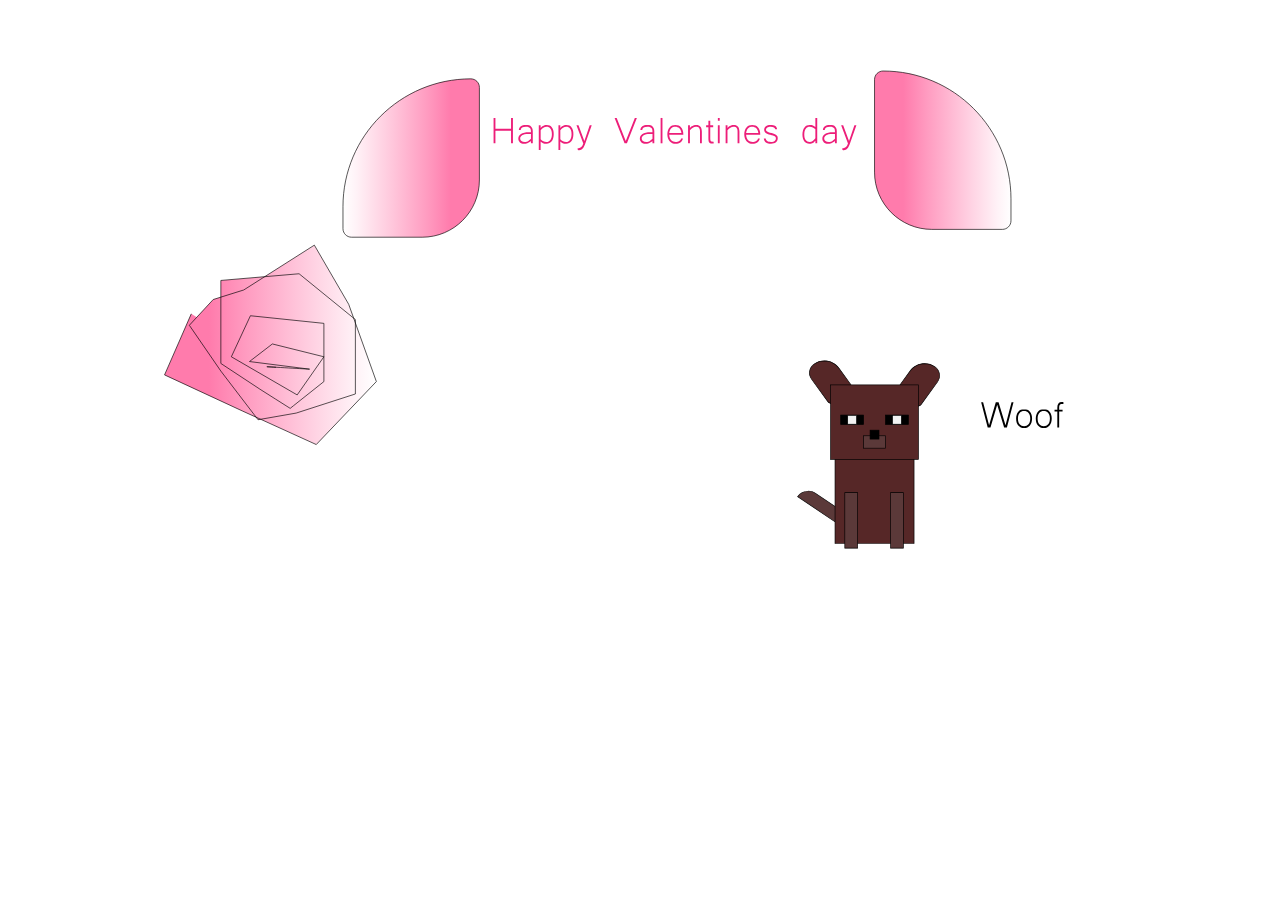
<file: CTK303_Assignment3/index.html>
<!doctype html>
<html>
<head>
    <meta charset="UTF-8">
    <title>SVG</title>
    <link href="blank.css" rel="stylesheet" type="text/css">
</head>

<body>
    <svg id="woofSVG" xmlns="http://www.w3.org/2000/svg" version="1.1" xmlns:xlink="http://www.w3.org/1999/xlink" viewBox="0 0 1920 1080">
  <!-- Generator: Adobe Illustrator 30.1.0, SVG Export Plug-In . SVG Version: 2.1.1 Build 136)  -->
  <defs>
    <style>
      .st0, .st1 {
        fill: #562727;
      }

      .st2, .st3, .st1, .st4, .st5, .st6, .st7 {
        stroke: #000;
        stroke-miterlimit: 10;
      }

      .st3, .st8 {
        fill: #5b3939;
      }

      .st4 {
        fill: url(#linear-gradient2);
      }

      .st5 {
        fill: url(#linear-gradient3);
      }

      .st6 {
        fill: url(#linear-gradient1);
      }

      .st9 {
        fill: #ed1e79;
      }

      .st7 {
        fill: #f2f2f2;
      }

      .st10 {
        fill: url(#linear-gradient);
      }
    </style>
    <linearGradient id="linear-gradient" x1="1.71" y1="550.03" x2="1939.84" y2="550.03" gradientUnits="userSpaceOnUse">
      <stop offset=".21" stop-color="#ff7bac"/>
      <stop offset=".38" stop-color="#ff7bac" stop-opacity=".76"/>
      <stop offset=".69" stop-color="#ff7bac" stop-opacity=".36"/>
      <stop offset=".9" stop-color="#ff7bac" stop-opacity=".1"/>
      <stop offset="1" stop-color="#ff7bac" stop-opacity="0"/>
    </linearGradient>
    <linearGradient id="linear-gradient1" x1="1316.26" y1="216" x2="1523.51" y2="216" xlink:href="#linear-gradient"/>
    <linearGradient id="linear-gradient2" x1="2606.31" y1="227.9" x2="2813.55" y2="227.9" gradientTransform="translate(-2097.48 455.79) scale(1 -1)" xlink:href="#linear-gradient"/>
    <linearGradient id="linear-gradient3" x1="237.81" y1="511.65" x2="559.55" y2="511.65" xlink:href="#linear-gradient"/>
  </defs>
  <g id="Background">
    <g>
      <rect class="st10" x="1.71" y=".5" width="1938.13" height="1099.06"/>
      <path d="M1939.34,1v1098.06H2.21V1h1937.13M1940.34,0H1.21v1100.06h1939.13V0h0Z"/>
    </g>
  </g>
  <g id="woof">
    <g>
      <path d="M1527.35,598.9l-10.02,38.5h-4.22l-10.55-34.8-10.2,34.8h-4.22l-9.95-38.5h2.99l9.07,34.8,10.2-34.8h4.22l10.55,34.8,9.14-34.8h2.99Z"/>
      <path d="M1543.42,609.44c1.85,0,3.53.32,5.03.97s2.78,1.58,3.83,2.81,1.86,2.73,2.43,4.5.84,3.77.84,5.99-.29,4.3-.86,6.08-1.39,3.29-2.44,4.52-2.33,2.17-3.83,2.81-3.16.97-4.99.97-3.49-.32-4.97-.95-2.76-1.56-3.81-2.79-1.88-2.74-2.46-4.52-.88-3.82-.88-6.12.29-4.26.86-6.03,1.39-3.26,2.44-4.48,2.33-2.15,3.83-2.79,3.16-.97,4.99-.97ZM1543.42,635.28c1.38,0,2.64-.24,3.78-.72s2.12-1.21,2.94-2.18,1.46-2.18,1.92-3.62.69-3.12.69-5.04-.23-3.57-.69-5.01-1.1-2.64-1.92-3.59-1.8-1.66-2.94-2.14-2.4-.72-3.78-.72-2.68.24-3.81.72-2.12,1.2-2.94,2.14-1.45,2.14-1.9,3.59-.67,3.11-.67,5.01.22,3.6.67,5.04,1.08,2.65,1.9,3.62,1.8,1.7,2.94,2.18,2.41.72,3.81.72Z"/>
      <path d="M1573.3,609.44c1.85,0,3.53.32,5.03.97s2.78,1.58,3.83,2.81,1.86,2.73,2.43,4.5.84,3.77.84,5.99-.29,4.3-.86,6.08-1.39,3.29-2.44,4.52-2.33,2.17-3.83,2.81-3.16.97-4.99.97-3.49-.32-4.97-.95-2.76-1.56-3.81-2.79-1.88-2.74-2.46-4.52-.88-3.82-.88-6.12.29-4.26.86-6.03,1.39-3.26,2.44-4.48,2.33-2.15,3.83-2.79,3.16-.97,4.99-.97ZM1573.3,635.28c1.38,0,2.64-.24,3.78-.72s2.12-1.21,2.94-2.18,1.46-2.18,1.92-3.62.69-3.12.69-5.04-.23-3.57-.69-5.01-1.1-2.64-1.92-3.59-1.8-1.66-2.94-2.14-2.4-.72-3.78-.72-2.68.24-3.81.72-2.12,1.2-2.94,2.14-1.45,2.14-1.9,3.59-.67,3.11-.67,5.01.22,3.6.67,5.04,1.08,2.65,1.9,3.62,1.8,1.7,2.94,2.18,2.41.72,3.81.72Z"/>
      <path d="M1596.71,612.96v24.43h-2.81v-24.43h-4.22v-2.81h4.22v-3.16c0-5.62,2.24-8.44,6.71-8.44.47,0,.93.01,1.39.04s.85.06,1.18.11v2.71c-.19-.02-.35-.04-.49-.04h-.39c-1.03,0-1.9.09-2.62.28s-1.29.5-1.74.95-.76,1.03-.95,1.76-.28,1.63-.28,2.71v3.09h5.17v2.81h-5.17Z"/>
    </g>
  </g>
  <g id="Wing">
    <path class="st6" d="M1329.3,95.71h0c107.18,0,194.2,87.02,194.2,194.2v33.33c0,7.2-5.84,13.04-13.04,13.04h-107.25c-47.99,0-86.96-38.96-86.96-86.96V108.75c0-7.2,5.84-13.04,13.04-13.04Z"/>
    <path class="st4" d="M595.78,107.61h107.25c7.2,0,13.04,5.84,13.04,13.04v33.33c0,107.18-87.02,194.2-194.2,194.2h0c-7.2,0-13.04-5.84-13.04-13.04v-140.58c0-47.99,38.96-86.96,86.96-86.96Z" transform="translate(1224.89 455.79) rotate(180)"/>
  </g>
  <g id="Doggo">
    <g>
      <path class="st8" d="M1199.38,742.2c3.63-5.35,9.67-8.55,16.15-8.55,3.88,0,7.64,1.15,10.87,3.33l53.73,36.18-10.85,16.11-69.9-47.08Z"/>
      <path d="M1215.53,733.15v1c3.78,0,7.44,1.12,10.59,3.24l53.31,35.9-10.29,15.28-69.07-46.51c3.57-4.97,9.3-7.92,15.45-7.92v-1M1215.53,733.15c-6.43,0-12.75,3.1-16.61,8.83l-.24.35,70.73,47.64,11.41-16.94-54.14-36.46c-3.43-2.31-7.31-3.41-11.15-3.41h0Z"/>
    </g>
    <g>
      <path class="st0" d="M1251.11,600.64c-2.34,0-4.55-1.13-5.92-3.01l-24.65-33.95c-2.53-3.48-3.55-7.74-2.88-12s2.96-7.99,6.45-10.52c4.7-3.41,10.24-5.21,16.02-5.21,8.73,0,17,4.21,22.12,11.27l18.08,24.9c1.15,1.58,1.61,3.51,1.3,5.44-.31,1.93-1.34,3.62-2.92,4.77l-23.31,16.92c-1.26.91-2.74,1.39-4.29,1.39Z"/>
      <path d="M1240.13,536.45h0c8.57,0,16.69,4.13,21.72,11.06l18.08,24.9c1.07,1.47,1.5,3.27,1.21,5.07-.29,1.8-1.25,3.37-2.72,4.44l-23.31,16.93c-1.17.85-2.55,1.3-3.99,1.3-2.18,0-4.24-1.05-5.52-2.81l-24.65-33.95c-2.45-3.38-3.44-7.5-2.79-11.62.65-4.12,2.87-7.74,6.25-10.19,4.61-3.35,10.05-5.12,15.73-5.12M1240.13,535.45c-5.66,0-11.38,1.73-16.32,5.31h0c-7.43,5.39-9.08,15.78-3.68,23.21l24.65,33.95c1.53,2.1,3.91,3.22,6.33,3.22,1.59,0,3.2-.48,4.58-1.49l23.31-16.93c3.49-2.53,4.26-7.42,1.73-10.91l-18.08-24.9c-5.44-7.49-13.92-11.47-22.53-11.47h0Z"/>
    </g>
    <g>
      <path class="st0" d="M1381.41,604.85c-1.55,0-3.03-.48-4.29-1.39l-23.31-16.93c-3.26-2.37-3.99-6.95-1.62-10.21l18.08-24.89c5.12-7.05,13.39-11.27,22.12-11.27,5.79,0,11.33,1.8,16.02,5.21,3.48,2.53,5.77,6.26,6.45,10.52s-.35,8.51-2.88,12l-24.65,33.95c-1.37,1.89-3.58,3.02-5.92,3.02h0Z"/>
      <path d="M1392.39,540.66c5.68,0,11.12,1.77,15.73,5.12,3.38,2.45,5.59,6.07,6.25,10.19.65,4.12-.34,8.25-2.79,11.62l-24.65,33.95c-1.28,1.76-3.34,2.81-5.52,2.81-1.44,0-2.82-.45-3.99-1.3l-23.31-16.93c-3.04-2.21-3.72-6.47-1.51-9.51l18.08-24.9c5.03-6.93,13.15-11.06,21.72-11.06M1392.39,539.66c-8.6,0-17.08,3.98-22.53,11.47l-18.08,24.9c-2.53,3.49-1.76,8.37,1.73,10.91l23.31,16.93c1.39,1.01,2.99,1.49,4.58,1.49,2.42,0,4.8-1.12,6.33-3.22l24.65-33.95c5.39-7.43,3.74-17.82-3.68-23.21-4.93-3.58-10.65-5.31-16.32-5.31h0Z"/>
    </g>
    <g>
      <rect class="st0" x="1256.25" y="679.44" width="120.02" height="133.91"/>
      <path d="M1375.77,679.94v132.91h-119.02v-132.91h119.02M1376.77,678.94h-121.02v134.91h121.02v-134.91h0Z"/>
    </g>
    <g>
      <rect class="st8" x="1271.12" y="736.22" width="19.43" height="84.28"/>
      <path d="M1290.04,736.72v83.28h-18.43v-83.28h18.43M1291.04,735.72h-20.43v85.28h20.43v-85.28h0Z"/>
    </g>
    <g>
      <rect class="st8" x="1340.58" y="736.22" width="19.42" height="84.28"/>
      <path d="M1359.51,736.72v83.28h-18.43v-83.28h18.43M1360.51,735.72h-20.43v85.28h20.43v-85.28h0Z"/>
    </g>
    <rect class="st1" x="1249.59" y="572.51" width="133.33" height="113.07"/>
    <rect class="st3" x="1299.59" y="649.8" width="33.33" height="18.84"/>
    <rect class="st2" x="1309.49" y="641.26" width="13.53" height="13.53"/>
    <rect class="st2" x="1264.87" y="618.32" width="34.72" height="14.3"/>
    <rect class="st7" x="1275.47" y="618.7" width="13.53" height="13.53"/>
    <rect class="st2" x="1332.93" y="618.32" width="34.72" height="14.3"/>
    <rect class="st7" x="1343.52" y="618.7" width="13.53" height="13.53"/>
  </g>
  <g id="Happy_Valentines">
    <g>
      <path class="st9" d="M766.97,205.52h-2.85v-19.16h-23.73v19.16h-2.81v-38.5h2.81v16.52h23.73v-16.52h2.85v38.5Z"/>
      <path class="st9" d="M794.36,202.01c-.96.84-1.9,1.54-2.81,2.09-.91.55-1.81.98-2.69,1.3s-1.75.53-2.62.65c-.87.12-1.75.18-2.64.18-1.2,0-2.31-.18-3.34-.54-1.03-.36-1.92-.88-2.67-1.55-.75-.67-1.34-1.48-1.78-2.43-.43-.95-.65-2-.65-3.15,0-3.12,1.33-5.54,3.99-7.28,2.66-1.73,6.65-2.6,11.97-2.6h3.23c0-1.2-.07-2.3-.21-3.3-.14-1.01-.47-1.88-.98-2.62-.52-.74-1.28-1.32-2.29-1.74-1.01-.42-2.38-.63-4.11-.63-2.55,0-4.47.4-5.75,1.2-1.28.8-2.03,2-2.27,3.62h-2.78c.28-2.58,1.29-4.49,3.02-5.75,1.73-1.25,4.31-1.88,7.73-1.88,1.9,0,3.51.23,4.83.7,1.32.47,2.4,1.14,3.23,2.02.83.88,1.44,1.95,1.81,3.2.37,1.25.56,2.67.56,4.24v17.79h-2.81v-3.52ZM794.36,191.5h-4.25c-4.08,0-7.12.59-9.12,1.76-2,1.17-3.01,2.85-3.01,5.03,0,1.62.63,2.88,1.9,3.78,1.27.9,3,1.35,5.2,1.35.96,0,1.89-.15,2.79-.44.9-.29,1.75-.67,2.55-1.14.8-.47,1.53-.99,2.2-1.56.67-.57,1.25-1.13,1.74-1.67v-7.1Z"/>
      <path class="st9" d="M809.09,182.32c.89-1.08,1.75-1.93,2.58-2.57.83-.63,1.63-1.11,2.41-1.44.77-.33,1.52-.54,2.23-.63.71-.09,1.41-.14,2.09-.14,1.69,0,3.19.34,4.5,1.02,1.31.68,2.41,1.63,3.3,2.87.89,1.23,1.57,2.71,2.04,4.45.47,1.73.7,3.66.7,5.77,0,2.23-.28,4.24-.83,6.03-.55,1.79-1.31,3.32-2.29,4.59-.97,1.27-2.12,2.24-3.45,2.94-1.32.69-2.76,1.04-4.31,1.04-.66,0-1.34-.03-2.04-.09-.7-.06-1.43-.21-2.18-.44-.75-.23-1.52-.58-2.32-1.04-.8-.46-1.62-1.07-2.46-1.85v12.73h-2.81v-37.27h2.81v4.04ZM809.09,199.41c2.53,2.67,5.44,4.01,8.72,4.01,1.27,0,2.41-.25,3.43-.76,1.02-.5,1.89-1.25,2.62-2.23.73-.98,1.29-2.21,1.69-3.67.4-1.46.6-3.17.6-5.12,0-3.7-.71-6.5-2.13-8.4-1.42-1.9-3.42-2.85-5.99-2.85-3.38,0-6.35,1.82-8.93,5.45v13.57Z"/>
      <path class="st9" d="M838.97,182.32c.89-1.08,1.75-1.93,2.58-2.57.83-.63,1.63-1.11,2.41-1.44.77-.33,1.52-.54,2.23-.63.71-.09,1.41-.14,2.09-.14,1.69,0,3.19.34,4.5,1.02,1.31.68,2.41,1.63,3.3,2.87.89,1.23,1.57,2.71,2.04,4.45.47,1.73.7,3.66.7,5.77,0,2.23-.28,4.24-.83,6.03-.55,1.79-1.31,3.32-2.29,4.59-.97,1.27-2.12,2.24-3.45,2.94-1.32.69-2.76,1.04-4.31,1.04-.66,0-1.34-.03-2.04-.09-.7-.06-1.43-.21-2.18-.44-.75-.23-1.52-.58-2.32-1.04-.8-.46-1.62-1.07-2.46-1.85v12.73h-2.81v-37.27h2.81v4.04ZM838.97,199.41c2.53,2.67,5.44,4.01,8.72,4.01,1.27,0,2.41-.25,3.43-.76,1.02-.5,1.89-1.25,2.62-2.23.73-.98,1.29-2.21,1.69-3.67.4-1.46.6-3.17.6-5.12,0-3.7-.71-6.5-2.13-8.4-1.42-1.9-3.42-2.85-5.99-2.85-3.38,0-6.35,1.82-8.93,5.45v13.57Z"/>
      <path class="st9" d="M886.68,178.28l-9.91,27.74c-.61,1.64-1.23,3.08-1.85,4.32-.62,1.24-1.3,2.29-2.02,3.13-.73.84-1.53,1.48-2.41,1.9s-1.86.63-2.94.63c-.38,0-.74-.01-1.09-.04-.35-.02-.7-.06-1.05-.11v-3.02c.19.02.39.04.6.04h.67c1.62,0,3-.56,4.15-1.67,1.15-1.11,2.16-2.92,3.02-5.43l-10.37-27.49h3.09l8.89,23.77,8.16-23.77h3.06Z"/>
      <path class="st9" d="M955.23,167.03l-15.08,38.5h-3.62l-15.08-38.5h3.13l13.78,34.98,13.78-34.98h3.09Z"/>
      <path class="st9" d="M978.96,202.01c-.96.84-1.9,1.54-2.81,2.09-.91.55-1.81.98-2.69,1.3s-1.75.53-2.62.65c-.87.12-1.75.18-2.64.18-1.2,0-2.31-.18-3.34-.54-1.03-.36-1.92-.88-2.67-1.55-.75-.67-1.34-1.48-1.78-2.43-.43-.95-.65-2-.65-3.15,0-3.12,1.33-5.54,3.99-7.28,2.66-1.73,6.65-2.6,11.97-2.6h3.23c0-1.2-.07-2.3-.21-3.3-.14-1.01-.47-1.88-.98-2.62-.52-.74-1.28-1.32-2.29-1.74-1.01-.42-2.38-.63-4.11-.63-2.55,0-4.47.4-5.75,1.2-1.28.8-2.03,2-2.27,3.62h-2.78c.28-2.58,1.29-4.49,3.02-5.75,1.73-1.25,4.31-1.88,7.73-1.88,1.9,0,3.51.23,4.83.7,1.32.47,2.4,1.14,3.23,2.02.83.88,1.44,1.95,1.81,3.2.37,1.25.56,2.67.56,4.24v17.79h-2.81v-3.52ZM978.96,191.5h-4.25c-4.08,0-7.12.59-9.12,1.76-2,1.17-3.01,2.85-3.01,5.03,0,1.62.63,2.88,1.9,3.78,1.27.9,3,1.35,5.2,1.35.96,0,1.89-.15,2.79-.44.9-.29,1.75-.67,2.55-1.14.8-.47,1.53-.99,2.2-1.56.67-.57,1.25-1.13,1.74-1.67v-7.1Z"/>
      <path class="st9" d="M994.12,205.52h-2.81v-38.5h2.81v38.5Z"/>
      <path class="st9" d="M1014.19,206.23c-1.9,0-3.62-.32-5.17-.97s-2.88-1.58-3.99-2.81c-1.11-1.23-1.97-2.74-2.58-4.52-.61-1.78-.91-3.81-.91-6.08s.29-4.19.88-5.96c.59-1.77,1.42-3.27,2.5-4.5,1.08-1.23,2.36-2.17,3.83-2.83,1.48-.66,3.12-.98,4.92-.98s3.53.33,5.03.98c1.5.66,2.78,1.6,3.83,2.83s1.86,2.73,2.43,4.5c.56,1.77.84,3.77.84,5.99v.63h-21.45c.14,1.85.48,3.46,1.02,4.82.54,1.36,1.24,2.49,2.11,3.39.87.9,1.87,1.58,3.01,2.02,1.14.45,2.37.67,3.71.67.94,0,1.88-.11,2.81-.33.94-.22,1.79-.56,2.55-1,.76-.44,1.4-1,1.92-1.65.52-.66.82-1.41.91-2.25h2.78c-.26,1.29-.72,2.43-1.37,3.43-.66,1-1.46,1.84-2.43,2.53-.96.69-2.05,1.21-3.27,1.56-1.22.35-2.52.53-3.9.53ZM1022.94,189.7c-.47-3.12-1.53-5.45-3.18-7s-3.69-2.32-6.1-2.32c-1.2,0-2.31.19-3.34.56-1.03.38-1.95.95-2.76,1.72s-1.49,1.75-2.04,2.92c-.55,1.17-.94,2.54-1.18,4.11h18.6Z"/>
      <path class="st9" d="M1035.81,182.32c.91-1.08,1.81-1.93,2.69-2.57s1.73-1.11,2.57-1.44c.83-.33,1.62-.53,2.37-.62.75-.08,1.45-.12,2.11-.12,5.6,0,8.4,3.3,8.4,9.91v18.04h-2.81v-17.79c0-1.27-.11-2.36-.33-3.29-.22-.93-.59-1.69-1.09-2.29-.5-.6-1.16-1.04-1.97-1.34-.81-.29-1.8-.44-2.97-.44-1.55,0-3.06.46-4.55,1.37-1.49.91-2.96,2.2-4.41,3.87v19.9h-2.81v-27.25h2.81v4.04Z"/>
      <path class="st9" d="M1071.88,205.77c-.4.05-.8.08-1.2.11-.4.02-.8.04-1.2.04-1.22,0-2.2-.17-2.94-.51s-1.3-.85-1.69-1.53c-.39-.68-.64-1.53-.76-2.55s-.18-2.21-.18-3.57v-16.66h-3.48v-2.81h3.48v-7.14h2.81v7.14h4.46v2.81h-4.46v16.91c0,1.12.08,2.02.25,2.69s.41,1.18.74,1.55c.33.36.73.6,1.21.7s1.03.16,1.63.16h.67c.19,0,.4-.01.63-.04v2.71Z"/>
      <path class="st9" d="M1081.06,205.52h-2.81v-27.25h2.81v27.25ZM1081.09,171.42h-2.81v-4.39h2.81v4.39Z"/>
      <path class="st9" d="M1092.87,182.32c.91-1.08,1.81-1.93,2.69-2.57s1.73-1.11,2.57-1.44c.83-.33,1.62-.53,2.37-.62.75-.08,1.45-.12,2.11-.12,5.6,0,8.4,3.3,8.4,9.91v18.04h-2.81v-17.79c0-1.27-.11-2.36-.33-3.29-.22-.93-.59-1.69-1.09-2.29s-1.16-1.04-1.97-1.34c-.81-.29-1.8-.44-2.97-.44-1.55,0-3.06.46-4.55,1.37s-2.96,2.2-4.41,3.87v19.9h-2.81v-27.25h2.81v4.04Z"/>
      <path class="st9" d="M1131.01,206.23c-1.9,0-3.62-.32-5.17-.97s-2.88-1.58-3.99-2.81-1.97-2.74-2.58-4.52c-.61-1.78-.91-3.81-.91-6.08s.29-4.19.88-5.96c.59-1.77,1.42-3.27,2.5-4.5s2.36-2.17,3.83-2.83c1.48-.66,3.12-.98,4.92-.98s3.53.33,5.03.98c1.5.66,2.78,1.6,3.83,2.83s1.86,2.73,2.43,4.5c.56,1.77.84,3.77.84,5.99v.63h-21.45c.14,1.85.48,3.46,1.02,4.82.54,1.36,1.24,2.49,2.11,3.39.87.9,1.87,1.58,3.01,2.02,1.14.45,2.37.67,3.71.67.94,0,1.88-.11,2.81-.33.94-.22,1.79-.56,2.55-1,.76-.44,1.4-1,1.92-1.65.52-.66.82-1.41.91-2.25h2.78c-.26,1.29-.71,2.43-1.37,3.43-.66,1-1.46,1.84-2.43,2.53-.96.69-2.05,1.21-3.27,1.56s-2.52.53-3.9.53ZM1139.77,189.7c-.47-3.12-1.53-5.45-3.18-7s-3.69-2.32-6.1-2.32c-1.2,0-2.31.19-3.34.56-1.03.38-1.95.95-2.76,1.72s-1.49,1.75-2.04,2.92c-.55,1.17-.94,2.54-1.18,4.11h18.6Z"/>
      <path class="st9" d="M1159,206.23c-6.68,0-10.32-2.68-10.93-8.05h2.85c.21,1.64.97,2.92,2.27,3.85,1.3.93,3.23,1.39,5.78,1.39,1.24,0,2.33-.13,3.27-.4.94-.27,1.72-.63,2.34-1.09s1.08-1,1.39-1.63.46-1.31.46-2.04-.12-1.35-.37-1.86c-.25-.52-.69-.98-1.34-1.41s-1.52-.83-2.64-1.21-2.54-.8-4.27-1.25c-1.48-.37-2.79-.76-3.94-1.16-1.15-.4-2.12-.89-2.9-1.48-.79-.59-1.38-1.29-1.78-2.13-.4-.83-.6-1.87-.6-3.11,0-1.08.23-2.06.69-2.94s1.1-1.62,1.92-2.23c.82-.61,1.82-1.08,2.99-1.41,1.17-.33,2.47-.49,3.9-.49,3.23,0,5.69.54,7.37,1.63s2.61,2.81,2.79,5.15h-2.85c-.19-1.36-.84-2.36-1.95-3.01-1.11-.64-2.77-.97-4.97-.97-1.03,0-1.98.09-2.85.28-.87.19-1.61.46-2.23.83-.62.36-1.11.82-1.46,1.37-.35.55-.53,1.18-.53,1.88,0,.4.07.81.21,1.23s.5.86,1.07,1.3c.57.45,1.44.9,2.58,1.35s2.72.93,4.71,1.42c1.57.4,2.94.81,4.1,1.25,1.16.43,2.12.95,2.88,1.55s1.33,1.3,1.71,2.09c.38.8.56,1.73.56,2.81,0,1.2-.24,2.31-.72,3.36-.48,1.04-1.16,1.94-2.04,2.69-.88.75-1.95,1.34-3.22,1.78s-2.68.65-4.25.65Z"/>
      <path class="st9" d="M1226.39,201.76c-.84.98-1.67,1.77-2.48,2.36-.81.59-1.59,1.04-2.36,1.35s-1.5.52-2.21.62c-.71.09-1.4.14-2.06.14-1.71,0-3.22-.34-4.54-1.02s-2.41-1.63-3.3-2.87-1.56-2.71-2.02-4.45c-.46-1.73-.69-3.67-.69-5.8,0-2.25.28-4.27.83-6.06s1.31-3.32,2.29-4.57c.97-1.25,2.12-2.21,3.45-2.88s2.75-1,4.27-1c.66,0,1.32.04,2,.11s1.38.22,2.11.44c.73.22,1.48.56,2.27,1,.79.45,1.6,1.04,2.44,1.79v-13.89h2.81v38.5h-2.81v-3.76ZM1226.39,184.32c-1.27-1.31-2.58-2.3-3.96-2.95-1.37-.66-2.89-.98-4.55-.98-1.27,0-2.41.24-3.43.72-1.02.48-1.89,1.21-2.62,2.18-.73.97-1.29,2.19-1.69,3.66-.4,1.46-.6,3.18-.6,5.15,0,3.7.71,6.52,2.14,8.44,1.43,1.92,3.42,2.88,5.98,2.88,1.69,0,3.23-.46,4.64-1.39,1.41-.93,2.77-2.3,4.08-4.13v-13.57Z"/>
      <path class="st9" d="M1256.17,202.01c-.96.84-1.9,1.54-2.81,2.09-.91.55-1.81.98-2.69,1.3s-1.75.53-2.62.65c-.87.12-1.75.18-2.64.18-1.2,0-2.31-.18-3.34-.54s-1.92-.88-2.67-1.55-1.34-1.48-1.78-2.43-.65-2-.65-3.15c0-3.12,1.33-5.54,3.99-7.28,2.66-1.73,6.65-2.6,11.97-2.6h3.23c0-1.2-.07-2.3-.21-3.3-.14-1.01-.47-1.88-.98-2.62s-1.28-1.32-2.29-1.74-2.38-.63-4.11-.63c-2.55,0-4.47.4-5.75,1.2-1.28.8-2.03,2-2.27,3.62h-2.78c.28-2.58,1.29-4.49,3.02-5.75,1.73-1.25,4.31-1.88,7.73-1.88,1.9,0,3.51.23,4.83.7,1.32.47,2.4,1.14,3.23,2.02s1.44,1.95,1.81,3.2c.38,1.25.56,2.67.56,4.24v17.79h-2.81v-3.52ZM1256.17,191.5h-4.25c-4.08,0-7.12.59-9.12,1.76-2,1.17-3.01,2.85-3.01,5.03,0,1.62.63,2.88,1.9,3.78,1.27.9,3,1.35,5.2,1.35.96,0,1.89-.15,2.79-.44.9-.29,1.75-.67,2.55-1.14.8-.47,1.53-.99,2.2-1.56.67-.57,1.25-1.13,1.74-1.67v-7.1Z"/>
      <path class="st9" d="M1288.72,178.28l-9.91,27.74c-.61,1.64-1.22,3.08-1.85,4.32-.62,1.24-1.29,2.29-2.02,3.13s-1.53,1.48-2.41,1.9-1.86.63-2.94.63c-.38,0-.74-.01-1.09-.04-.35-.02-.7-.06-1.05-.11v-3.02c.19.02.39.04.6.04h.67c1.62,0,3-.56,4.15-1.67,1.15-1.11,2.16-2.92,3.02-5.43l-10.37-27.49h3.09l8.89,23.77,8.16-23.77h3.06Z"/>
    </g>
  </g>
  <g id="Flower">
    <path class="st5" d="M407.37,545.71l-7.22-.41c-32.29-1.85,57.95,3.31,57.95,3.31l-91.3-11.59,34.78-26.72,78.26,19.48-40.58,57.97-100-57.97,28.99-62.32,111.59,11.59v88.41l-46.47,36.93-4.73,3.76-21.88-13.87-24.03-15.23-59.42-39.13v-126.09l118.84-10.14,85.51,69.57v113.04l-89.86,28.99-57.97,10.14-56.52-73.91-47.83-69.57,36.23-39.13,46.38-14.49,107.25-68.12,52.17,89.86,42.03,117.39-91.3,95.65-111.59-50.72-118.84-55.07,40.58-92.75"/>
  </g>
</svg>
</body>
</html>
</file>
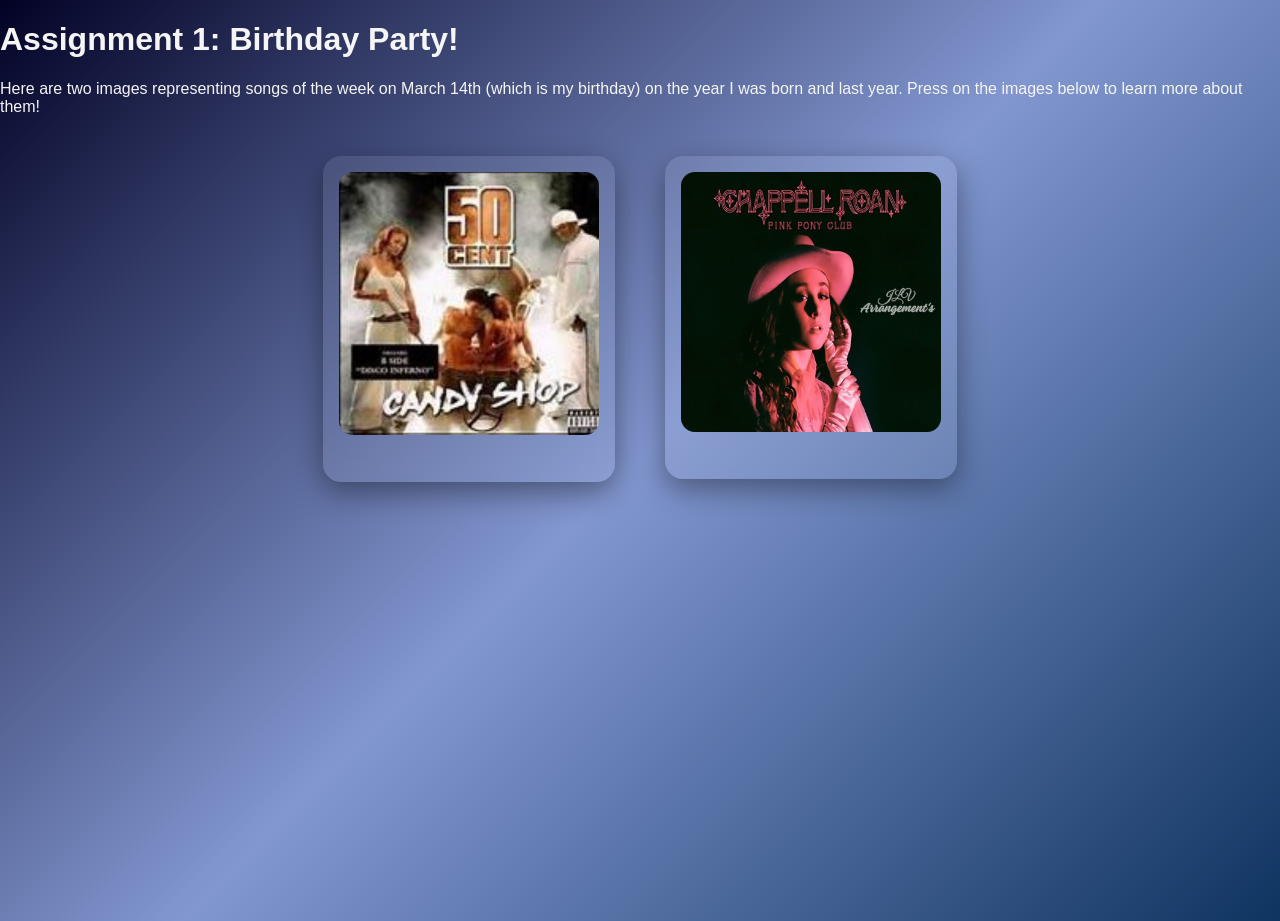
<file: CTK303_Assignment1/Birthday.html>
<!doctype html>
<html>
<head>
    <meta charset="UTF-8">
    <title>Assignment 1: Birthday Party!</title>
    <link href="Basic.css" rel="stylesheet" type="text/css"/>
</head>
<body>
    <h1>Assignment 1: Birthday Party!</h1>
    <p>Here are two images representing songs of the week on March 14th (which is my birthday) on the year I was born and last year. Press on the images below to learn more about them! </p>
    <div class="images">
        <div class="img-card">
            <img src="Candy Shop.jpg" alt="Song of the week on March 14th 2005">
            <p class="img-text">
            For the week of March 14, 2005, the #1 song on the Billboard Hot 100 was "Candy Shop" by 50 Cent featuring Olivia.
            </p>
        </div>
        <div class="img-card">
            <img src="Pink Pony Club.png" alt="Song of the week on March 14th 2025">
            <p class="img-text">
            For the week ending March 14, 2025, I found that Chappell Roan's "Pink Pony Club" was a major contender for the top spot, though some sources show Kendrick Lamar & SZA's "Luther" or other hits like Billie Eilish's "Birds of a Feather" also prominent around that time.
            </p>
        </div>
    </div>
</body>
</html>

<!--This is some javascript for when you press on the images it will show up some more info about the image. I found this on the internet.-->
<script>
  document.querySelectorAll(".img-card img").forEach(img => {
    img.addEventListener("click", () => {
      img.nextElementSibling.classList.toggle("show");
    });
  });
</script>
</file>
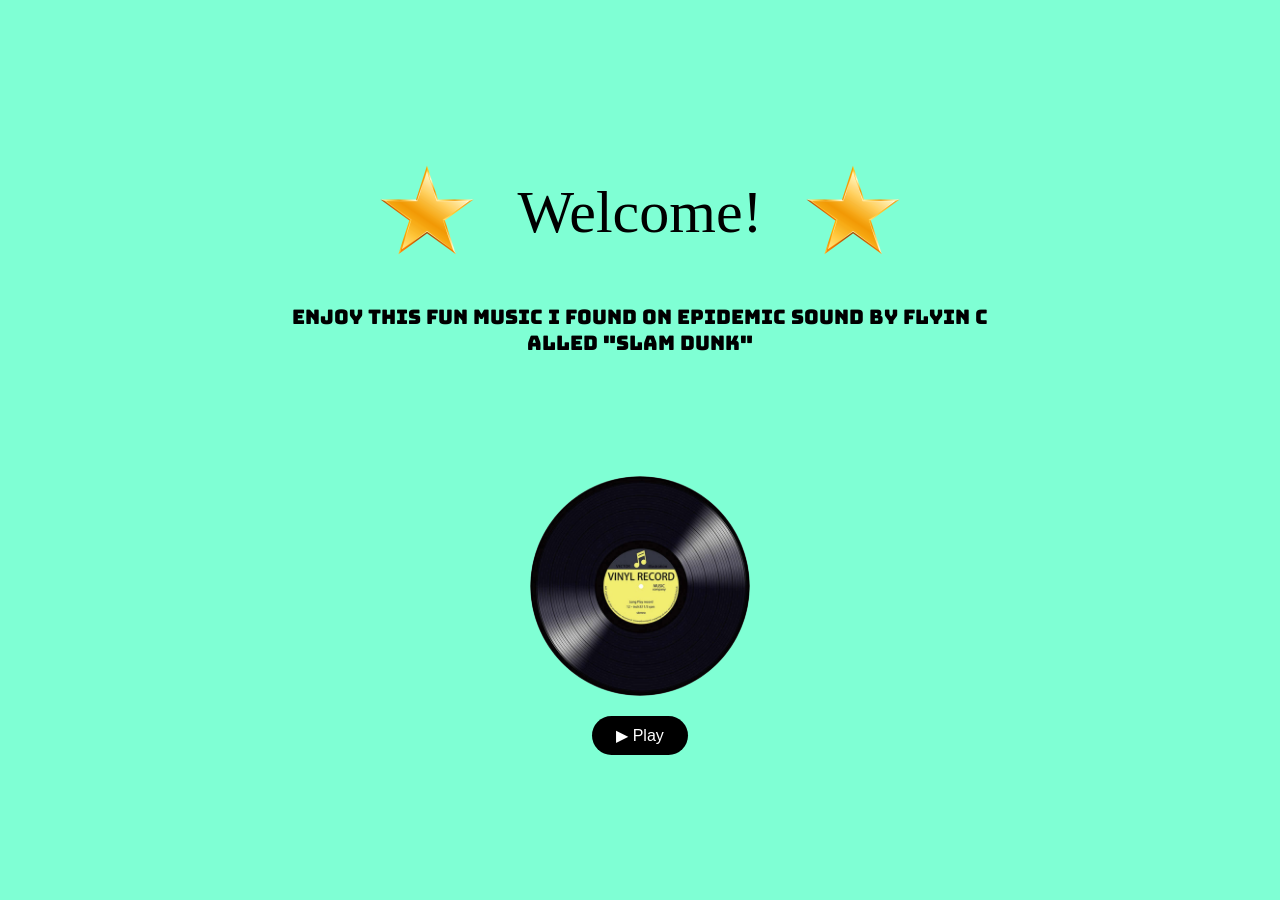
<file: CTK303_Assignment5/Home.html>
<!doctype html>
<html>
<head>
    <meta charset="UTF-8">
    <title>Assignment 2</title>
    <link href="Basic.css" rel="stylesheet" type="text/css"/>
    <meta name="viewport" content="width=device-width, initial-scale=1.0">
</head>

<link rel="preconnect" href="https://fonts.googleapis.com">
<link rel="preconnect" href="https://fonts.gstatic.com" crossorigin>
<link href="https://fonts.googleapis.com/css2?family=Bitcount+Single:wght@100..900&family=Bungee&family=Momo+Signature&family=Noto+Sans+Symbols:wght@100..900&family=Passero+One&display=swap" rel="stylesheet">

<body>
    <div class="welcome-wrapper">
        <div class="star star-left">
            <img src="Star.png" alt="Star">
        </div>
        <div id="Animated_fonts">Welcome!</div>
        <div class="star star-right">
            <img src="Star.png" alt="Star">
        </div>
    </div>
    <p class="wave-text">
        Enjoy this fun music I found on Epidemic Sound by FLYIN called "Slam Dunk"
    </p>
    <div class="record-player">
        <div class="record" id="record"></div>
        <button id="playButton">▶ Play</button>
        <audio id="music">
            <source src="ES_Slam Dunk - FLYIN.mp3" type="audio/mpeg">
            Your browser does not support the audio element.
        </audio>
    </div>
</body>
</html>


<!-- I got a little bit of help on the wave text animation from researching on the internet on how to make it work. I still have a lot left to learn about JavaScript -->
<script>
    // Wave text animation
    const waveText = document.querySelector(".wave-text");
    const text = waveText.innerText;
    waveText.innerHTML = "";
        [...text].forEach((char, i) => {
        const span = document.createElement("span");
        span.innerText = char === " " ? "\u00A0" : char;
        span.style.animationDelay = `${i * 0.1}s`;
        waveText.appendChild(span);
    });

    // Record player functionality
    const music = document.getElementById("music");
    const record = document.getElementById("record");
    const button = document.getElementById("playButton");

    button.addEventListener("click", () => {
        if (music.paused) {
            music.play();
            record.style.animationPlayState = "running";
            button.textContent = "⏸ Pause";
        } else {
            music.pause();
            record.style.animationPlayState = "paused";
            button.textContent = "▶ Play";
        }
    });
</script>
</file>
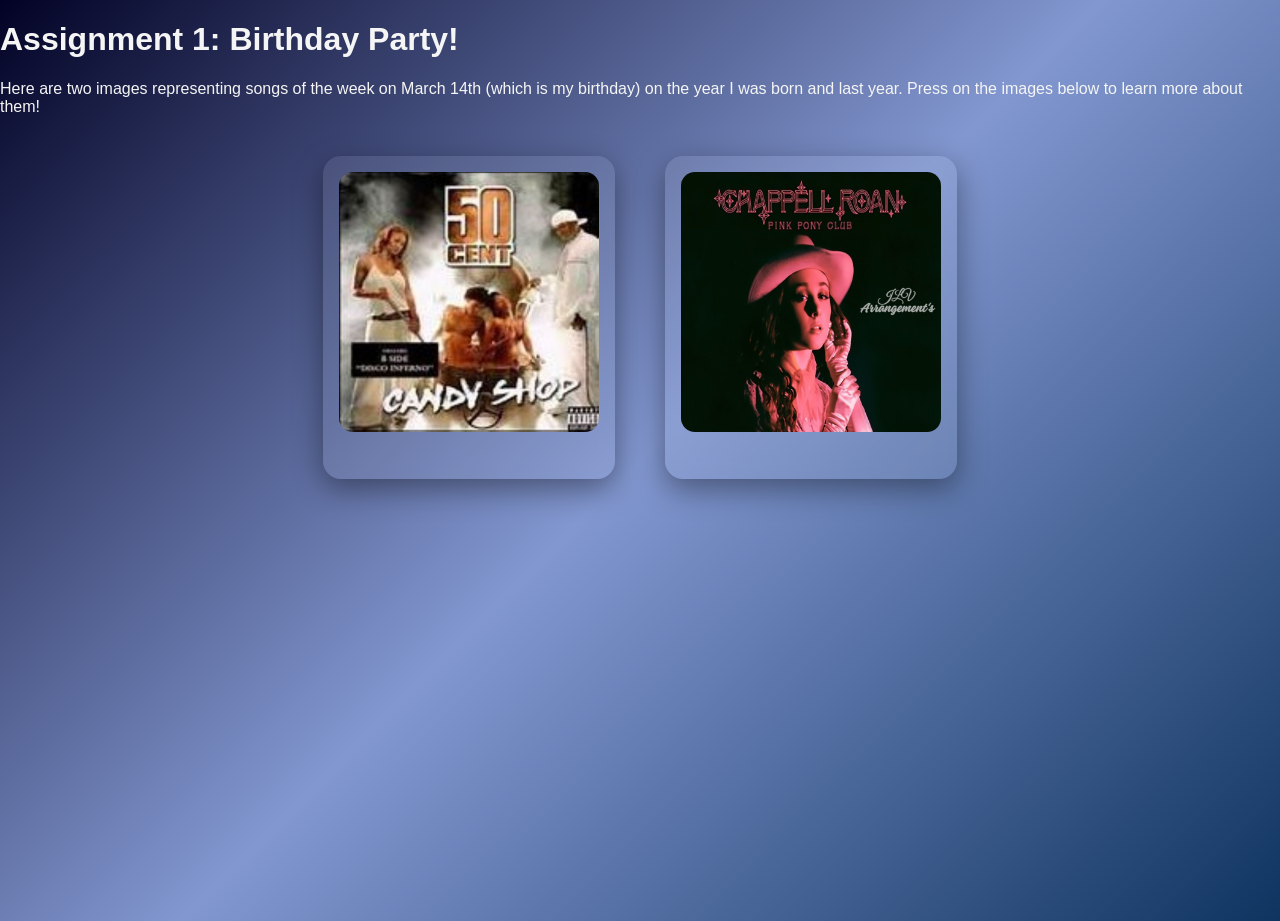
<file: CTK303_Assignment7/Birthday.html>
<!doctype html>
<html lang="en">
<head>
    <meta charset="UTF-8">
    <title>Assignment 1: Birthday Party!</title>
    <link href="Basic.css" rel="stylesheet">
</head>
<body>
    <main>
        <h1>Assignment 1: Birthday Party!</h1>
        <p>Here are two images representing songs of the week on March 14th (which is my birthday) on the year I was born and last year. Press on the images below to learn more about them! </p>
        <div class="images">
            <div class="img-card">
                <img src="Candy-Shop.jpg"
                    alt="Song of the week on March 14th 2005"
                    width="260"
                    height="260">
                <p class="img-text">
                For the week of March 14, 2005, the #1 song on the Billboard Hot 100 was "Candy Shop" by 50 Cent featuring Olivia.
                </p>
            </div>
            <div class="img-card">
                <img src="Pink-Pony-Club.png"
                    alt="Song of the week on March 14th 2025"
                    width="260"
                    height="260">
                <p class="img-text">
                For the week ending March 14, 2025, I found that Chappell Roan's "Pink Pony Club" was a major contender for the top spot, though some sources show Kendrick Lamar & SZA's "Luther" or other hits like Billie Eilish's "Birds of a Feather" also prominent around that time.
                </p>
            </div>
        </div>
    </main>
    <!--This is some javascript for when you press on the images it will show up some more info about the image. I found this on the internet.-->
    <script>
        document.querySelectorAll(".img-card img").forEach(img => {
            img.addEventListener("click", () => {
                img.nextElementSibling.classList.toggle("show");
            });
        });
    </script>
</body>
</html>
</file>
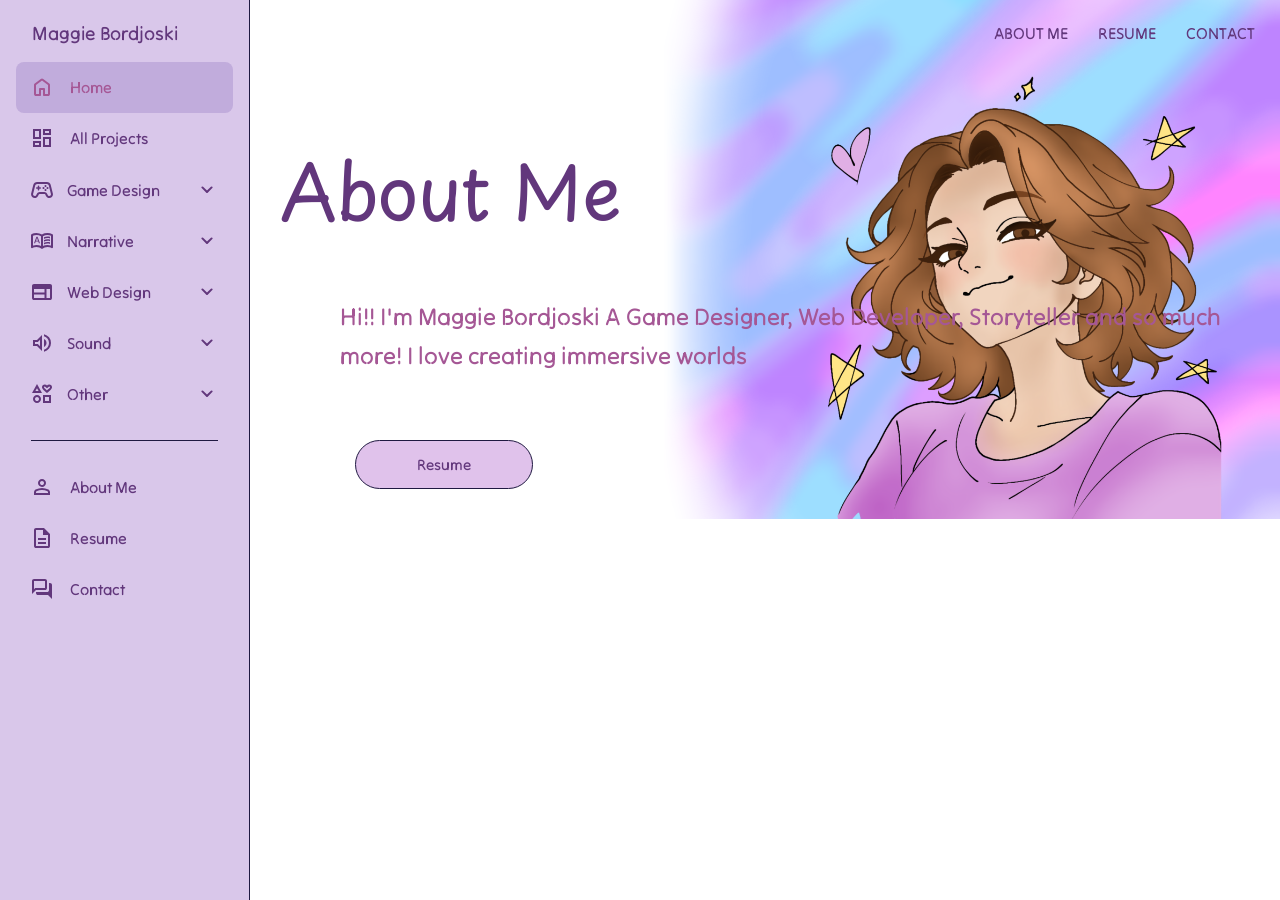
<file: Portfolio/about.html>
<!DOCTYPE html>
<html lang="en">
    <head>
    <meta charset="UTF-8">
    <meta name="viewport" content="width=device-width, initial-scale=1.0">
    <title>Maggie Bordjoski Portfolio Website</title>

    <!-- IMPORTING FONTS -->

    <!-- IMPORTING MY CSS -->
    <link rel="stylesheet"href="CSS/Index.css">
    <link rel="stylesheet" href="CSS/TopNav.css">
    <link rel="stylesheet" href="CSS/SideNav.css">
    <link rel="stylesheet" href="CSS/Phone.css">
    <link rel="stylesheet" href="CSS/hero.css">

    <!-- IMPORTING JS -->
    <script type="text/javascript" src="JS/nav.js" defer></script>
    <script type="text/javascript" src="JS/hero.js" defer></script>

    </head>
    <body>
        <nav id="sidebar">
            <ul>
                <li>
                    <span class="logo">Maggie Bordjoski</span>
                </li>
                <li class="active">
                    <a href="index.html">
                        <svg xmlns="http://www.w3.org/2000/svg" height="24px" viewBox="0 -960 960 960" width="24px" fill="#e8eaed"><path d="M240-200h120v-200q0-17 11.5-28.5T400-440h160q17 0 28.5 11.5T600-400v200h120v-360L480-740 240-560v360Zm-80 0v-360q0-19 8.5-36t23.5-28l240-180q21-16 48-16t48 16l240 180q15 11 23.5 28t8.5 36v360q0 33-23.5 56.5T720-120H560q-17 0-28.5-11.5T520-160v-200h-80v200q0 17-11.5 28.5T400-120H240q-33 0-56.5-23.5T160-200Zm320-270Z"/></svg>
                        <span>Home</span>
                    </a>
                </li>
                <li>
                    <a href="projects.html">
                        <svg xmlns="http://www.w3.org/2000/svg" viewBox="0 0 24 24" height="24px" width="24px" fill="#e3e3e3"><path d="M13,9V3h8V9H13ZM3,13V3h8V13H3Zm10,8V11h8V21H13ZM3,21V15h8v6H3ZM5,11H9V5H5v6Zm10,8h4V13H15v6ZM15,7h4V5H15V7ZM5,19H9V17H5v2Zm4-8Zm6-4Zm0,6ZM9,17Z"/></svg>
                        <span>All Projects</span>
                    </a>
                </li>
                <li class="dropdown">
                    <div class="dropdown-header">
                        <svg xmlns="http://www.w3.org/2000/svg" viewBox="0 0 24 24" height="24px" width="24px" fill="#e3e3e3"><path d="M4.73,20q-1.5,0-2.56-1.07t-1.11-2.6q0-0.22 0.02-0.45t0.08-0.45l2.1-8.4Q3.6,5.68 4.68,4.84T7.13,4h9.75q1.38,0 2.45,0.84q1.07,0.84 1.42,2.19l2.1,8.4q0.05,0.23 0.09,0.46t0.04,0.46q0,1.52-1.09,2.59T19.28,20q-1.05,0-1.95-0.55q-0.9-0.55-1.35-1.5l-0.7-1.45q-0.13-0.25-0.38-0.38T14.38,16H9.63Q9.35,16 9.1,16.13T8.73,16.5l-0.7,1.45q-0.45,0.95-1.35,1.5T4.73,20ZM4.8,18q0.47,0 0.86-0.25t0.59-0.68l0.7-1.42q0.38-0.78 1.1-1.21T9.63,14h4.75q0.85,0 1.58,0.45t1.12,1.2l0.7,1.42q0.2,0.43 0.59,0.68T19.23,18q0.7,0 1.2-0.46t0.53-1.16q0,0.02-0.05-0.47L18.8,7.52q-0.18-0.68-0.7-1.1T16.88,6H7.13Q6.43,6 5.89,6.43T5.2,7.52L3.1,15.9q-0.05,0.15-0.05,0.45q0,0.7 0.51,1.17Q4.08,18 4.8,18Zm9.41-7.29Q14.5,10.43 14.5,10q0-0.43-0.29-0.71T13.5,9T12.79,9.29T12.5,10t0.29,0.71T13.5,11t0.71-0.29Zm2-2Q16.5,8.42 16.5,8q0-0.43-0.29-0.71T15.5,7T14.79,7.29T14.5,8q0,0.42 0.29,0.71T15.5,9t0.71-0.29Zm0,4Q16.5,12.43 16.5,12t-0.29-0.71T15.5,11t-0.71,0.29T14.5,12t0.29,0.71T15.5,13t0.71-0.29Zm2-2Q18.5,10.43 18.5,10q0-0.43-0.29-0.71T17.5,9T16.79,9.29T16.5,10t0.29,0.71T17.5,11t0.71-0.29ZM9.04,12.29q0.21-0.21 0.21-0.54v-1h1q0.33,0 0.54-0.21T11,10q0-0.33-0.21-0.54T10.25,9.25h-1v-1q0-0.32-0.21-0.54Q8.83,7.5 8.5,7.5q-0.32,0-0.54,0.21Q7.75,7.93 7.75,8.25v1h-1q-0.32,0-0.54,0.21T6,10t0.21,0.54t0.54,0.21h1v1q0,0.32 0.21,0.54T8.5,12.5q0.33,0 0.54-0.21ZM12,12Z"/></svg>
                        <a href="games.html" class="dropdown-link">
                            <span>Game Design</span>
                        </a>
                        <button onclick="toggleSubMenu(this)" class="dropdown-btn">
                            <svg xmlns="http://www.w3.org/2000/svg" height="24px" viewBox="0 -960 960 960" width="24px" fill="#e8eaed"><path d="M480-361q-8 0-15-2.5t-13-8.5L268-556q-11-11-11-28t11-28q11-11 28-11t28 11l156 156 156-156q11-11 28-11t28 11q11 11 11 28t-11 28L508-372q-6 6-13 8.5t-15 2.5Z"/></svg>
                        </button>
                    </div>
                    <ul class="sub-menu">
                        <div>
                            <li><a href="#">Featured</a></li>
                            <li><a href="#">Unity</a></li>
                            <li><a href="#">Unreal</a></li>
                            <li><a href="#">RPG Maker</a></li>
                            <li><a href="#">Level Design</a></li>
                        </div>
                    </ul>
                </li>
                <li class="dropdown">
                    <div class="dropdown-header">
                        <svg xmlns="http://www.w3.org/2000/svg" viewBox="0 0 24 24" height="24px" width="24px" fill="#e3e3e3"><path d="M4,14.23H5.13L5.7,12.58H8.3l0.6,1.65H10L7.58,7.77H6.43L4,14.23Zm2.03-2.58L6.98,8.98H7.03l0.95,2.67H6.03ZM14,9.9V8.2q0.83-0.35 1.69-0.52T17.5,7.5q0.65,0 1.28,0.1T20,7.85v1.6q-0.6-0.22-1.21-0.34T17.5,9q-0.95,0-1.82,0.24Q14.8,9.48 14,9.9Zm0,5.5V13.7q0.83-0.35 1.69-0.53T17.5,13q0.65,0 1.28,0.1T20,13.35v1.6q-0.6-0.22-1.21-0.34T17.5,14.5q-0.95,0-1.82,0.22T14,15.4Zm0-2.75v-1.7q0.83-0.35 1.69-0.53t1.81-0.17q0.65,0 1.28,0.1T20,10.6v1.6q-0.6-0.22-1.21-0.34T17.5,11.75q-0.95,0-1.82,0.24Q14.8,12.23 14,12.65ZM6.5,16q1.18,0 2.29,0.26T11,17.05V7.2Q9.98,6.6 8.83,6.3T6.5,6Q5.6,6 4.71,6.18T3,6.7v9.9q0.88-0.3 1.74-0.45T6.5,16ZM13,17.05q1.1-0.53 2.21-0.79T17.5,16q0.9,0 1.76,0.15T21,16.6V6.7q-0.82-0.35-1.71-0.52T17.5,6q-1.18,0-2.32,0.3T13,7.2v9.85ZM12,20q-1.2-0.95-2.6-1.48T6.5,18q-1.05,0-2.06,0.27T2.5,19.05q-0.52,0.27-1.01-0.03Q1,18.73 1,18.15V6.1Q1,5.82 1.14,5.57Q1.28,5.32 1.55,5.2Q2.7,4.6 3.95,4.3T6.5,4Q7.95,4 9.34,4.38T12,5.5q1.28-0.75 2.66-1.13T17.5,4q1.3,0 2.55,0.3t2.4,0.9q0.27,0.13 0.41,0.38T23,6.1V18.15q0,0.58-0.49,0.88q-0.49,0.3-1.01,0.03q-0.92-0.5-1.94-0.78T17.5,18q-1.5,0-2.9,0.52T12,20ZM7,11.52Z"/></svg>
                        <a href="narrative.html" class="dropdown-link">
                            <span>Narrative</span>
                        </a>
                        <button onclick="toggleSubMenu(this)" class="dropdown-btn">
                            <svg xmlns="http://www.w3.org/2000/svg" height="24px" viewBox="0 -960 960 960" width="24px" fill="#e8eaed"><path d="M480-361q-8 0-15-2.5t-13-8.5L268-556q-11-11-11-28t11-28q11-11 28-11t28 11l156 156 156-156q11-11 28-11t28 11q11 11 11 28t-11 28L508-372q-6 6-13 8.5t-15 2.5Z"/></svg>
                        </button>
                    </div>
                    <ul class="sub-menu">
                        <div>
                            <li><a href="#">Quest Design</a></li>
                            <li><a href="#">Story Bibles</a></li>
                            <li><a href="#">Storylets</a></li>
                            <li><a href="#">Twine</a></li>
                            <li><a href="#">Ink</a></li>
                        </div>
                    </ul>
                </li>
                <li class="dropdown">
                    <div class="dropdown-header">
                        <svg xmlns="http://www.w3.org/2000/svg" viewBox="0 0 24 24" height="24px" width="24px" fill="#e3e3e3"><path d="M4,20q-0.82,0-1.41-0.59T2,18V6Q2,5.18 2.59,4.59T4,4H20q0.83,0 1.41,0.59Q22,5.18 22,6V18q0,0.82-0.59,1.41T20,20H4Zm0-2H14.5V14.5H4V18Zm12.5,0H20V9H16.5v9ZM4,12.5H14.5V9H4v3.5Z"/></svg>
                        <a href="web.html" class="dropdown-link">
                            <span>Web Design</span>
                        </a>
                        <button onclick="toggleSubMenu(this)" class="dropdown-btn">
                            <svg xmlns="http://www.w3.org/2000/svg" height="24px" viewBox="0 -960 960 960" width="24px" fill="#e8eaed"><path d="M480-361q-8 0-15-2.5t-13-8.5L268-556q-11-11-11-28t11-28q11-11 28-11t28 11l156 156 156-156q11-11 28-11t28 11q11 11 11 28t-11 28L508-372q-6 6-13 8.5t-15 2.5Z"/></svg>
                        </button>
                    </div>
                    <ul class="sub-menu">
                        <div>
                            <li><a href="#">Projects</a></li>
                            <li><a href="#">Wireframes</a></li>
                            <li><a href="#">UI</a></li>
                            <li><a href="#">UX / User Testing</a></li>
                        </div>
                    </ul>
                </li>
                <li class="dropdown">
                    <div class="dropdown-header">
                        <svg xmlns="http://www.w3.org/2000/svg" viewBox="0 0 24 24" height="24px" width="24px" fill="#e3e3e3"><path d="M14,20.73V18.68q2.25-0.65 3.63-2.5T19,11.98t-1.38-4.2Q16.25,5.93 14,5.27V3.22q3.1,0.7 5.05,3.14T21,11.98t-1.95,5.61T14,20.73ZM3,15V9H7l5-5V20L7,15H3Zm11,1V7.95Q15.18,8.5 15.84,9.6T16.5,12q0,1.27-0.66,2.36T14,16ZM10,8.85L7.85,11H5v2H7.85L10,15.15V8.85ZM7.5,12Z"/></svg>
                        <a href="sound.html" class="dropdown-link">
                            <span>Sound</span>
                        </a>
                        <button onclick="toggleSubMenu(this)" class="dropdown-btn">
                            <svg xmlns="http://www.w3.org/2000/svg" height="24px" viewBox="0 -960 960 960" width="24px" fill="#e8eaed"><path d="M480-361q-8 0-15-2.5t-13-8.5L268-556q-11-11-11-28t11-28q11-11 28-11t28 11l156 156 156-156q11-11 28-11t28 11q11 11 11 28t-11 28L508-372q-6 6-13 8.5t-15 2.5Z"/></svg>
                        </button>
                    </div>
                    <ul class="sub-menu">
                        <div>
                            <li><a href="#">Sound Design for games</a></li>
                            <li><a href="#">Sound Effects</a></li>
                            <li><a href="#">Music</a></li>
                            <li><a href="#">Sound Based Narratives</a></li>
                        </div>
                    </ul>
                </li>
                <li class="dropdown">
                    <div class="dropdown-header">
                        <svg xmlns="http://www.w3.org/2000/svg" viewBox="0 0 24 24" height="24px" width="24px" fill="#e3e3e3"><path d="M2,11L7,2l5,9H2Zm2.17,8.82Q3,18.65 3,17q0-1.68 1.17-2.84T7,13t2.83,1.17T11,17T9.83,19.83T7,21T4.18,19.83Zm4.24-1.41Q9,17.83 9,17T8.41,15.59Q7.83,15 7,15T5.59,15.59T5,17t0.59,1.41T7,19q0.83,0 1.41-0.59ZM5.4,9H8.6L7,6.13L5.4,9ZM13,21V13h8v8H13Zm2-2h4V15H15v4Zm2-8q-1.42-1.2-2.39-2.03T13.08,7.52T12.25,6.35T12,5.18q0-1.13 0.79-1.9T14.75,2.5q0.68,0 1.26,0.31T17,3.67q0.4-0.55 0.99-0.86T19.25,2.5q1.18,0 1.96,0.77T22,5.18q0,0.63-0.25,1.17T20.93,7.52T19.39,8.98T17,11Zm0-2.63q1.8-1.5 2.4-2.13T20,5.22Q20,4.9 19.81,4.7T19.3,4.5q-0.25,0-0.49,0.14T18.23,5.13L17,6.3L15.78,5.13q-0.35-0.35-0.59-0.49T14.7,4.5q-0.33,0-0.51,0.2T14,5.22q0,0.4 0.6,1.03T17,8.38Zm0-1.95ZM7,7.55ZM7,17Zm10,0Z"/></svg>
                        <a href="other.html" class="dropdown-link">
                            <span>Other</span>
                        </a>
                        <button onclick="toggleSubMenu(this)" class="dropdown-btn">
                            <svg xmlns="http://www.w3.org/2000/svg" height="24px" viewBox="0 -960 960 960" width="24px" fill="#e8eaed"><path d="M480-361q-8 0-15-2.5t-13-8.5L268-556q-11-11-11-28t11-28q11-11 28-11t28 11l156 156 156-156q11-11 28-11t28 11q11 11 11 28t-11 28L508-372q-6 6-13 8.5t-15 2.5Z"/></svg>
                        </button>
                    </div>
                    <ul class="sub-menu">
                        <div>
                            <li><a href="#">3D Modeling</a></li>
                            <li><a href="#">Photography</a></li>
                            <li><a href="#">Pixel Art</a></li>
                            <li><a href="#">2D Rigging</a></li>
                            <li><a href="#">Video Editing</a></li>
                            <li><a href="#">Passion Projects</a></li>
                        </div>
                    </ul>
                </li>
                <div class="break"></div>
                <li>
                    <a href="about.html">
                        <svg xmlns="http://www.w3.org/2000/svg" viewBox="0 0 24 24" height="24px" width="24px" fill="#e3e3e3"><path d="M9.18,10.83Q8,9.65 8,8T9.18,5.18T12,4t2.83,1.18T16,8t-1.17,2.82T12,12T9.18,10.83ZM4,20V17.2q0-0.85 0.44-1.56q0.44-0.71 1.16-1.09q1.55-0.78 3.15-1.16T12,13t3.25,0.39t3.15,1.16q0.72,0.38 1.16,1.09T20,17.2V20H4Zm2-2H18V17.2q0-0.27-0.14-0.5q-0.14-0.22-0.36-0.35q-1.35-0.68-2.72-1.01T12,15T9.23,15.34T6.5,16.35Q6.28,16.48 6.14,16.7Q6,16.93 6,17.2V18Zm7.41-8.59Q14,8.82 14,8T13.41,6.59T12,6T10.59,6.59Q10,7.18 10,8t0.59,1.41T12,10t1.41-0.59ZM12,8Zm0,10Z"/></svg>
                        <span>About Me</span>
                    </a>
                </li>
                <li>
                    <a href="resume.html">
                        <svg xmlns="http://www.w3.org/2000/svg" viewBox="0 0 24 24" height="24px" width="24px" fill="#e3e3e3"><path d="M8,18h8V16H8v2Zm0-4h8V12H8v2ZM6,22q-0.82,0-1.41-0.59T4,20V4Q4,3.17 4.59,2.59T6,2h8l6,6V20q0,0.82-0.59,1.41T18,22H6ZM13,9V4H6V20H18V9H13ZM6,4V9V4V9V20V4Z"/></svg>
                        <span>Resume</span>
                    </a>
                </li>
                <li>
                    <a href="contact.html">
                        <svg xmlns="http://www.w3.org/2000/svg" viewBox="0 0 24 24" height="24px" width="24px" fill="#e3e3e3"><path d="M22,22l-4-4H8q-0.82,0-1.41-0.59T6,16V15H17q0.82,0 1.41-0.59T19,13V6h1q0.83,0 1.41,0.59Q22,7.18 22,8V22ZM4,12.18L5.18,11H15V4H4v8.17ZM2,17V4Q2,3.17 2.59,2.59T4,2H15q0.83,0 1.41,0.59T17,4v7q0,0.82-0.59,1.41T15,13H6L2,17Zm2-6V4v7Z"/></svg>
                        <span>Contact</span>
                    </a>
                </li>
            </ul>
        </nav>
        <div id="content">
            <div class="hero-img">
                <!--
                Making search bar reactive and top nav
                -->
                <div id="top-nav">
			        <div class="menu">
                        <ul>
                            <li><a href="about.html">About Me</a></li>
                            <li><a href="resume.html">Resume</a></li>
                            <li><a href="contact.html">Contact</a></li>
                        </ul>
                    </div>
                </div>
            <main>
                <div id="hero">
                    <h1 class="hero-title">About Me</h1>
                    <p class="hero-text">
                        Hi!! I'm Maggie Bordjoski
                        A Game Designer, Web Developer, Storyteller and so much more!

                        I love creating immersive worlds 
                    </p>

                    <a href="#" class="hero-btn"><span>Resume</span></a>
                </div>
            </div>
            <!--infinite scroll carosel with skills-->
            </main>
        </div>
    </body>
</html>
</file>
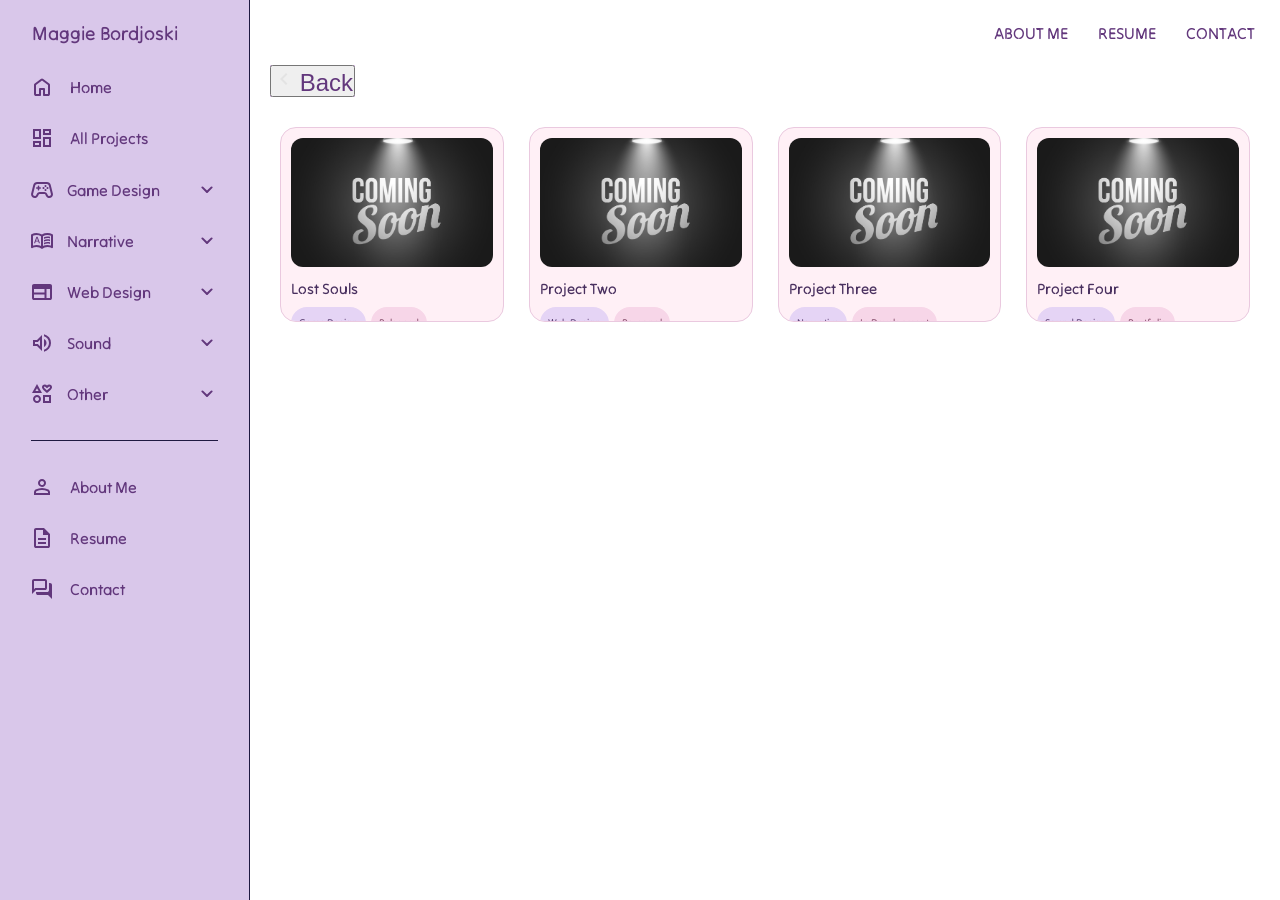
<file: Portfolio/games.html>
<!DOCTYPE html>
<html lang="en">
    <head>
    <meta charset="UTF-8">
    <meta name="viewport" content="width=device-width, initial-scale=1.0">
    <title>Maggie Bordjoski Portfolio Website</title>

    <!-- IMPORTING FONTS -->

    <!-- IMPORTING MY CSS -->
    <link rel="stylesheet"href="CSS/Index.css">
    <link rel="stylesheet" href="CSS/TopNav.css">
    <link rel="stylesheet" href="CSS/SideNav.css">
    <link rel="stylesheet" href="CSS/Phone.css">
    <link rel="stylesheet" href="CSS/featured.css">

    <!-- IMPORTING JS -->
    <script type="text/javascript" src="JS/nav.js" defer></script>

    </head>
    <body>
        <nav id="sidebar">
            <ul>
                <li>
                    <span class="logo">Maggie Bordjoski</span>
                </li>
                <li>
                    <a href="index.html">
                        <svg xmlns="http://www.w3.org/2000/svg" height="24px" viewBox="0 -960 960 960" width="24px" fill="#e8eaed"><path d="M240-200h120v-200q0-17 11.5-28.5T400-440h160q17 0 28.5 11.5T600-400v200h120v-360L480-740 240-560v360Zm-80 0v-360q0-19 8.5-36t23.5-28l240-180q21-16 48-16t48 16l240 180q15 11 23.5 28t8.5 36v360q0 33-23.5 56.5T720-120H560q-17 0-28.5-11.5T520-160v-200h-80v200q0 17-11.5 28.5T400-120H240q-33 0-56.5-23.5T160-200Zm320-270Z"/></svg>
                        <span>Home</span>
                    </a>
                </li>
                <li>
                    <a href="projects.html">
                        <svg xmlns="http://www.w3.org/2000/svg" viewBox="0 0 24 24" height="24px" width="24px" fill="#e3e3e3"><path d="M13,9V3h8V9H13ZM3,13V3h8V13H3Zm10,8V11h8V21H13ZM3,21V15h8v6H3ZM5,11H9V5H5v6Zm10,8h4V13H15v6ZM15,7h4V5H15V7ZM5,19H9V17H5v2Zm4-8Zm6-4Zm0,6ZM9,17Z"/></svg>
                        <span>All Projects</span>
                    </a>
                </li>
                <li class="dropdown" class="active">
                    <div class="dropdown-header">
                        <svg xmlns="http://www.w3.org/2000/svg" viewBox="0 0 24 24" height="24px" width="24px" fill="#e3e3e3"><path d="M4.73,20q-1.5,0-2.56-1.07t-1.11-2.6q0-0.22 0.02-0.45t0.08-0.45l2.1-8.4Q3.6,5.68 4.68,4.84T7.13,4h9.75q1.38,0 2.45,0.84q1.07,0.84 1.42,2.19l2.1,8.4q0.05,0.23 0.09,0.46t0.04,0.46q0,1.52-1.09,2.59T19.28,20q-1.05,0-1.95-0.55q-0.9-0.55-1.35-1.5l-0.7-1.45q-0.13-0.25-0.38-0.38T14.38,16H9.63Q9.35,16 9.1,16.13T8.73,16.5l-0.7,1.45q-0.45,0.95-1.35,1.5T4.73,20ZM4.8,18q0.47,0 0.86-0.25t0.59-0.68l0.7-1.42q0.38-0.78 1.1-1.21T9.63,14h4.75q0.85,0 1.58,0.45t1.12,1.2l0.7,1.42q0.2,0.43 0.59,0.68T19.23,18q0.7,0 1.2-0.46t0.53-1.16q0,0.02-0.05-0.47L18.8,7.52q-0.18-0.68-0.7-1.1T16.88,6H7.13Q6.43,6 5.89,6.43T5.2,7.52L3.1,15.9q-0.05,0.15-0.05,0.45q0,0.7 0.51,1.17Q4.08,18 4.8,18Zm9.41-7.29Q14.5,10.43 14.5,10q0-0.43-0.29-0.71T13.5,9T12.79,9.29T12.5,10t0.29,0.71T13.5,11t0.71-0.29Zm2-2Q16.5,8.42 16.5,8q0-0.43-0.29-0.71T15.5,7T14.79,7.29T14.5,8q0,0.42 0.29,0.71T15.5,9t0.71-0.29Zm0,4Q16.5,12.43 16.5,12t-0.29-0.71T15.5,11t-0.71,0.29T14.5,12t0.29,0.71T15.5,13t0.71-0.29Zm2-2Q18.5,10.43 18.5,10q0-0.43-0.29-0.71T17.5,9T16.79,9.29T16.5,10t0.29,0.71T17.5,11t0.71-0.29ZM9.04,12.29q0.21-0.21 0.21-0.54v-1h1q0.33,0 0.54-0.21T11,10q0-0.33-0.21-0.54T10.25,9.25h-1v-1q0-0.32-0.21-0.54Q8.83,7.5 8.5,7.5q-0.32,0-0.54,0.21Q7.75,7.93 7.75,8.25v1h-1q-0.32,0-0.54,0.21T6,10t0.21,0.54t0.54,0.21h1v1q0,0.32 0.21,0.54T8.5,12.5q0.33,0 0.54-0.21ZM12,12Z"/></svg>
                        <a href="games.html" class="dropdown-link">
                            <span>Game Design</span>
                        </a>
                        <button onclick="toggleSubMenu(this)" class="dropdown-btn">
                            <svg xmlns="http://www.w3.org/2000/svg" height="24px" viewBox="0 -960 960 960" width="24px" fill="#e8eaed"><path d="M480-361q-8 0-15-2.5t-13-8.5L268-556q-11-11-11-28t11-28q11-11 28-11t28 11l156 156 156-156q11-11 28-11t28 11q11 11 11 28t-11 28L508-372q-6 6-13 8.5t-15 2.5Z"/></svg>
                        </button>
                    </div>
                    <ul class="sub-menu">
                        <div>
                            <li><a href="#">Featured</a></li>
                            <li><a href="#">Unity</a></li>
                            <li><a href="#">Unreal</a></li>
                            <li><a href="#">RPG Maker</a></li>
                            <li><a href="#">Level Design</a></li>
                        </div>
                    </ul>
                </li>
                <li class="dropdown">
                    <div class="dropdown-header">
                        <svg xmlns="http://www.w3.org/2000/svg" viewBox="0 0 24 24" height="24px" width="24px" fill="#e3e3e3"><path d="M4,14.23H5.13L5.7,12.58H8.3l0.6,1.65H10L7.58,7.77H6.43L4,14.23Zm2.03-2.58L6.98,8.98H7.03l0.95,2.67H6.03ZM14,9.9V8.2q0.83-0.35 1.69-0.52T17.5,7.5q0.65,0 1.28,0.1T20,7.85v1.6q-0.6-0.22-1.21-0.34T17.5,9q-0.95,0-1.82,0.24Q14.8,9.48 14,9.9Zm0,5.5V13.7q0.83-0.35 1.69-0.53T17.5,13q0.65,0 1.28,0.1T20,13.35v1.6q-0.6-0.22-1.21-0.34T17.5,14.5q-0.95,0-1.82,0.22T14,15.4Zm0-2.75v-1.7q0.83-0.35 1.69-0.53t1.81-0.17q0.65,0 1.28,0.1T20,10.6v1.6q-0.6-0.22-1.21-0.34T17.5,11.75q-0.95,0-1.82,0.24Q14.8,12.23 14,12.65ZM6.5,16q1.18,0 2.29,0.26T11,17.05V7.2Q9.98,6.6 8.83,6.3T6.5,6Q5.6,6 4.71,6.18T3,6.7v9.9q0.88-0.3 1.74-0.45T6.5,16ZM13,17.05q1.1-0.53 2.21-0.79T17.5,16q0.9,0 1.76,0.15T21,16.6V6.7q-0.82-0.35-1.71-0.52T17.5,6q-1.18,0-2.32,0.3T13,7.2v9.85ZM12,20q-1.2-0.95-2.6-1.48T6.5,18q-1.05,0-2.06,0.27T2.5,19.05q-0.52,0.27-1.01-0.03Q1,18.73 1,18.15V6.1Q1,5.82 1.14,5.57Q1.28,5.32 1.55,5.2Q2.7,4.6 3.95,4.3T6.5,4Q7.95,4 9.34,4.38T12,5.5q1.28-0.75 2.66-1.13T17.5,4q1.3,0 2.55,0.3t2.4,0.9q0.27,0.13 0.41,0.38T23,6.1V18.15q0,0.58-0.49,0.88q-0.49,0.3-1.01,0.03q-0.92-0.5-1.94-0.78T17.5,18q-1.5,0-2.9,0.52T12,20ZM7,11.52Z"/></svg>
                        <a href="narrative.html" class="dropdown-link">
                            <span>Narrative</span>
                        </a>
                        <button onclick="toggleSubMenu(this)" class="dropdown-btn">
                            <svg xmlns="http://www.w3.org/2000/svg" height="24px" viewBox="0 -960 960 960" width="24px" fill="#e8eaed"><path d="M480-361q-8 0-15-2.5t-13-8.5L268-556q-11-11-11-28t11-28q11-11 28-11t28 11l156 156 156-156q11-11 28-11t28 11q11 11 11 28t-11 28L508-372q-6 6-13 8.5t-15 2.5Z"/></svg>
                        </button>
                    </div>
                    <ul class="sub-menu">
                        <div>
                            <li><a href="#">Quest Design</a></li>
                            <li><a href="#">Story Bibles</a></li>
                            <li><a href="#">Storylets</a></li>
                            <li><a href="#">Twine</a></li>
                            <li><a href="#">Ink</a></li>
                        </div>
                    </ul>
                </li>
                <li class="dropdown">
                    <div class="dropdown-header">
                        <svg xmlns="http://www.w3.org/2000/svg" viewBox="0 0 24 24" height="24px" width="24px" fill="#e3e3e3"><path d="M4,20q-0.82,0-1.41-0.59T2,18V6Q2,5.18 2.59,4.59T4,4H20q0.83,0 1.41,0.59Q22,5.18 22,6V18q0,0.82-0.59,1.41T20,20H4Zm0-2H14.5V14.5H4V18Zm12.5,0H20V9H16.5v9ZM4,12.5H14.5V9H4v3.5Z"/></svg>
                        <a href="web.html" class="dropdown-link">
                            <span>Web Design</span>
                        </a>
                        <button onclick="toggleSubMenu(this)" class="dropdown-btn">
                            <svg xmlns="http://www.w3.org/2000/svg" height="24px" viewBox="0 -960 960 960" width="24px" fill="#e8eaed"><path d="M480-361q-8 0-15-2.5t-13-8.5L268-556q-11-11-11-28t11-28q11-11 28-11t28 11l156 156 156-156q11-11 28-11t28 11q11 11 11 28t-11 28L508-372q-6 6-13 8.5t-15 2.5Z"/></svg>
                        </button>
                    </div>
                    <ul class="sub-menu">
                        <div>
                            <li><a href="#">Projects</a></li>
                            <li><a href="#">Wireframes</a></li>
                            <li><a href="#">UI</a></li>
                            <li><a href="#">UX / User Testing</a></li>
                        </div>
                    </ul>
                </li>
                <li class="dropdown">
                    <div class="dropdown-header">
                        <svg xmlns="http://www.w3.org/2000/svg" viewBox="0 0 24 24" height="24px" width="24px" fill="#e3e3e3"><path d="M14,20.73V18.68q2.25-0.65 3.63-2.5T19,11.98t-1.38-4.2Q16.25,5.93 14,5.27V3.22q3.1,0.7 5.05,3.14T21,11.98t-1.95,5.61T14,20.73ZM3,15V9H7l5-5V20L7,15H3Zm11,1V7.95Q15.18,8.5 15.84,9.6T16.5,12q0,1.27-0.66,2.36T14,16ZM10,8.85L7.85,11H5v2H7.85L10,15.15V8.85ZM7.5,12Z"/></svg>
                        <a href="sound.html" class="dropdown-link">
                            <span>Sound</span>
                        </a>
                        <button onclick="toggleSubMenu(this)" class="dropdown-btn">
                            <svg xmlns="http://www.w3.org/2000/svg" height="24px" viewBox="0 -960 960 960" width="24px" fill="#e8eaed"><path d="M480-361q-8 0-15-2.5t-13-8.5L268-556q-11-11-11-28t11-28q11-11 28-11t28 11l156 156 156-156q11-11 28-11t28 11q11 11 11 28t-11 28L508-372q-6 6-13 8.5t-15 2.5Z"/></svg>
                        </button>
                    </div>
                    <ul class="sub-menu">
                        <div>
                            <li><a href="#">Sound Design for games</a></li>
                            <li><a href="#">Sound Effects</a></li>
                            <li><a href="#">Music</a></li>
                            <li><a href="#">Sound Based Narratives</a></li>
                        </div>
                    </ul>
                </li>
                <li class="dropdown">
                    <div class="dropdown-header">
                        <svg xmlns="http://www.w3.org/2000/svg" viewBox="0 0 24 24" height="24px" width="24px" fill="#e3e3e3"><path d="M2,11L7,2l5,9H2Zm2.17,8.82Q3,18.65 3,17q0-1.68 1.17-2.84T7,13t2.83,1.17T11,17T9.83,19.83T7,21T4.18,19.83Zm4.24-1.41Q9,17.83 9,17T8.41,15.59Q7.83,15 7,15T5.59,15.59T5,17t0.59,1.41T7,19q0.83,0 1.41-0.59ZM5.4,9H8.6L7,6.13L5.4,9ZM13,21V13h8v8H13Zm2-2h4V15H15v4Zm2-8q-1.42-1.2-2.39-2.03T13.08,7.52T12.25,6.35T12,5.18q0-1.13 0.79-1.9T14.75,2.5q0.68,0 1.26,0.31T17,3.67q0.4-0.55 0.99-0.86T19.25,2.5q1.18,0 1.96,0.77T22,5.18q0,0.63-0.25,1.17T20.93,7.52T19.39,8.98T17,11Zm0-2.63q1.8-1.5 2.4-2.13T20,5.22Q20,4.9 19.81,4.7T19.3,4.5q-0.25,0-0.49,0.14T18.23,5.13L17,6.3L15.78,5.13q-0.35-0.35-0.59-0.49T14.7,4.5q-0.33,0-0.51,0.2T14,5.22q0,0.4 0.6,1.03T17,8.38Zm0-1.95ZM7,7.55ZM7,17Zm10,0Z"/></svg>
                        <a href="other.html" class="dropdown-link">
                            <span>Other</span>
                        </a>
                        <button onclick="toggleSubMenu(this)" class="dropdown-btn">
                            <svg xmlns="http://www.w3.org/2000/svg" height="24px" viewBox="0 -960 960 960" width="24px" fill="#e8eaed"><path d="M480-361q-8 0-15-2.5t-13-8.5L268-556q-11-11-11-28t11-28q11-11 28-11t28 11l156 156 156-156q11-11 28-11t28 11q11 11 11 28t-11 28L508-372q-6 6-13 8.5t-15 2.5Z"/></svg>
                        </button>
                    </div>
                    <ul class="sub-menu">
                        <div>
                            <li><a href="#">3D Modeling</a></li>
                            <li><a href="#">Photography</a></li>
                            <li><a href="#">Pixel Art</a></li>
                            <li><a href="#">2D Rigging</a></li>
                            <li><a href="#">Video Editing</a></li>
                            <li><a href="#">Passion Projects</a></li>
                        </div>
                    </ul>
                </li>
                <div class="break"></div>
                <li>
                    <a href="about.html">
                        <svg xmlns="http://www.w3.org/2000/svg" viewBox="0 0 24 24" height="24px" width="24px" fill="#e3e3e3"><path d="M9.18,10.83Q8,9.65 8,8T9.18,5.18T12,4t2.83,1.18T16,8t-1.17,2.82T12,12T9.18,10.83ZM4,20V17.2q0-0.85 0.44-1.56q0.44-0.71 1.16-1.09q1.55-0.78 3.15-1.16T12,13t3.25,0.39t3.15,1.16q0.72,0.38 1.16,1.09T20,17.2V20H4Zm2-2H18V17.2q0-0.27-0.14-0.5q-0.14-0.22-0.36-0.35q-1.35-0.68-2.72-1.01T12,15T9.23,15.34T6.5,16.35Q6.28,16.48 6.14,16.7Q6,16.93 6,17.2V18Zm7.41-8.59Q14,8.82 14,8T13.41,6.59T12,6T10.59,6.59Q10,7.18 10,8t0.59,1.41T12,10t1.41-0.59ZM12,8Zm0,10Z"/></svg>
                        <span>About Me</span>
                    </a>
                </li>
                <li>
                    <a href="resume.html">
                        <svg xmlns="http://www.w3.org/2000/svg" viewBox="0 0 24 24" height="24px" width="24px" fill="#e3e3e3"><path d="M8,18h8V16H8v2Zm0-4h8V12H8v2ZM6,22q-0.82,0-1.41-0.59T4,20V4Q4,3.17 4.59,2.59T6,2h8l6,6V20q0,0.82-0.59,1.41T18,22H6ZM13,9V4H6V20H18V9H13ZM6,4V9V4V9V20V4Z"/></svg>
                        <span>Resume</span>
                    </a>
                </li>
                <li>
                    <a href="contact.html">
                        <svg xmlns="http://www.w3.org/2000/svg" viewBox="0 0 24 24" height="24px" width="24px" fill="#e3e3e3"><path d="M22,22l-4-4H8q-0.82,0-1.41-0.59T6,16V15H17q0.82,0 1.41-0.59T19,13V6h1q0.83,0 1.41,0.59Q22,7.18 22,8V22ZM4,12.18L5.18,11H15V4H4v8.17ZM2,17V4Q2,3.17 2.59,2.59T4,2H15q0.83,0 1.41,0.59T17,4v7q0,0.82-0.59,1.41T15,13H6L2,17Zm2-6V4v7Z"/></svg>
                        <span>Contact</span>
                    </a>
                </li>
            </ul>
        </nav>
        <div id="content">
                <div id="top-nav">
			        <div class="menu">
                        <ul>
                            <li><a href="about.html">About Me</a></li>
                            <li><a href="resume.html">Resume</a></li>
                            <li><a href="contact.html">Contact</a></li>
                        </ul>
                    </div>
                </div>
                <div id="back-btn">
                    <button onclick="window.history.back()">
                        <svg xmlns="http://www.w3.org/2000/svg" viewBox="0 0 24 24" height="24px" width="24px" fill="#e3e3e3"><path d="M14,18L8,12l6-6l1.4,1.4L10.8,12l4.6,4.6L14,18Z"/></svg>
                        <span>Back</span>
                    </button>
                </div>
            <main>
            <!-- I want to add a icon, title, then a short blurb about this page there-->
            <section class="showcase"> <!-- Make a new CSS for this -->
                <div class="featured-grid">
                    <!-- Project 1 -->
                    <div class="project-card">
                        <a href="#">
                            <img src="ASSETS/comingsoon.jpg" alt="Project 1">
                        </a>
                        <h3>Lost Souls</h3>
                        <div class="filters">
                            <span>Game Design</span>
                            <span>Released</span>
                        </div>
                    </div>

                    <!-- Project 2 -->
                    <div class="project-card">
                        <a href="#">
                            <img src="ASSETS/comingsoon.jpg" alt="Project 2">
                        </a>
                        <h3>Project Two</h3>
                        <div class="filters">
                            <span>Web Design</span>
                            <span>Personal</span>
                        </div>
                    </div>

                    <!-- Project 3 -->
                    <div class="project-card">
                        <a href="#">
                            <img src="ASSETS/comingsoon.jpg" alt="Project 3">
                        </a>
                        <h3>Project Three</h3>
                        <div class="filters">
                            <span>Narrative</span>
                            <span>In Development</span>
                        </div>
                    </div>

                    <!-- Project 4 -->
                    <div class="project-card">
                        <a href="#">
                            <img src="ASSETS/comingsoon.jpg" alt="Project 4">
                        </a>
                        <h3>Project Four</h3>
                        <div class="filters">
                            <span>Sound Design</span>
                            <span>Portfolio</span>
                        </div>
                    </div>
                </div>
            </section>
            </main>
        </div>
    </body>
</html>
</file>
<file: CTK303_Assignment3/blank.css>
/* CSS */
#doggoSVG {opacity: 1;}
#Background{display:none;}

/*Making the Word woof be animated */
#woof{
  transition: transform 0.7s cubic-bezier(.2,1,.3,1);
  transform-box: fill-box;
  transform-origin: center;
}


#woof:hover path:nth-child(1) {
  transform: translate(-60px, -20px) rotate(-15deg);
}
#woof:hover path:nth-child(2) {
  transform: translate(-25px, 30px) rotate(10deg);
}

#woof:hover path:nth-child(3) {
  transform: translate(25px, -30px) rotate(12deg);
}
#woof:hover path:nth-child(4) {
  transform: translate(60px, 20px) rotate(-10deg);
}
/*End of making the Word woof be animated */
/* Making valentines day animated */
#Happy_Valentines path {
  transform-box: fill-box;
  transform-origin: center;
  animation: wave 2.5s ease-in-out infinite;
}

@keyframes wave {
  0% {
    transform: translateY(0);
  }
  50% {
    transform: translateY(-8px);
  }
  100% {
    transform: translateY(0);
  }
}
/* End of making valentines day animated */
</file>
<file: CTK303_Assignment1/Basic.css>
body {
  margin: 0;
  min-height: 100vh;
  font-family: 'Segoe UI', sans-serif;
  background: linear-gradient(135deg, #020225, #8297d0, #0f3460);
  color: #f5f5f5;
}

.images {
  display: flex;
  gap: 50px;
  justify-content: center;
  margin-top: 40px;
  align-items: flex-start;
}

.img-card {
  width: 260px;
  background: rgba(255, 255, 255, 0.08);
  border-radius: 18px;
  padding: 16px;
  backdrop-filter: blur(10px);
  box-shadow: 0 10px 30px rgba(0, 0, 0, 0.4);
  transition: transform 0.3s ease;
}

.img-card:hover {
  transform: translateY(-8px);
}


.images img {
  width: 100%;
  border-radius: 14px;
  cursor: pointer;

  transition: transform 0.3s ease, box-shadow 0.3s ease;
}

.img-card:hover img {
  transform: scale(1.05);
  box-shadow: 0 0 30px #131341;
}

.img-text {
  max-height: 0;
  overflow: hidden;
  margin-top: 12px;
  font-size: 0.95rem;
  line-height: 1.4;
  color: #e0e0ff;
  transition: max-height 0.4s ease, opacity 0.3s ease;
  opacity: 0;
}

.img-text.show {
  max-height: 200px;
  opacity: 1;
}
</file>
<file: CTK303_Assignment5/Basic.css>
body {
  background-color: aquamarine;
  margin: 0;
  padding: 20px;
  text-align: center;
}

/* Welcome font wrapper */
.welcome-wrapper {
  display: flex;
  justify-content: center;
  align-items: center;
  gap: 20px;
  flex-wrap: wrap;
  margin: 80px auto 40px auto;
}

/* This is for the animated welcome font */

#Animated_fonts {
  font-size: clamp(32px, 8vw, 60px);
  font-family: "Times New Roman", serif;
}

/* When hovering */
#Animated_fonts:hover {
  animation: fontCycle 2s infinite;
}

/* Font cycling animation */
@keyframes fontCycle {
  0% {
    font-family: "bitcount single", serif;
  }
  20% {
    font-family: "momo signature", sans-serif;
  }
  40% {
    font-family: "bungee", monospace;
  }
  60% {
    font-family: "noto sans symbols", serif;
  }
  80% {
    font-family: "passero one", serif;
  }
  100% {
    font-family: "Times New Roman", serif;
  }
}

/* End of animated welcome font */

/*Star to the left of welcome font */
.star-left {
  animation: starLeftMove 2s ease-out forwards;
}

@keyframes starLeftMove {
  0% {
    transform: translateY(-100px) translateX(-150px) rotate(0deg);
    opacity: 0;
  }
  100% {
    transform: translateY(0) translateX(0) rotate(360deg);
    opacity: 1;
  }
}
/* End of star to the left of welcome font */

/* Star to the right of welcome font */
.star-right {
  animation: starRightMove 2s ease-out forwards;
}

@keyframes starRightMove {
  0% {
    transform: translateY(-100px) translateX(150px) rotate(0deg);
    opacity: 0;
  }
  100% {
    transform: translateY(0) translateX(0) rotate(-360deg);
    opacity: 1;
  }
}
/* End of star to the right of welcome font */

/* End of welcome font wrapper */

/*Wavy Paragraph Font*/
.wave-text {
  margin: 40px auto;
  font-size: clamp(16px, 3vw, 22px);
  font-family: "Bungee", sans-serif;
  text-align: center;
  max-width: 90%;
}

.wave-text span {
  display: inline-block;
  animation: wave 1.6s ease-in-out infinite;
}

@keyframes wave {
  0% {
    transform: translateY(0);
  }
  50% {
    transform: translateY(-12px);
  }
  100% {
    transform: translateY(0);
  }
}
/*End of Wavy Paragraph Font*/

/* Record player wrapper */
.record-player {
  display: flex;
  flex-direction: column;
  align-items: center;
  margin-top: 80px;
}

/* Record image */
.record {
  width: clamp(150px, 40vw, 220px);
  height: clamp(150px, 40vw, 220px);
  background-image: url("record.png");
  background-size: cover;
  border-radius: 50%;
  animation: spin 2s linear infinite;
  animation-play-state: paused;
}

/* Spin animation */
@keyframes spin {
  from {
    transform: rotate(0deg);
  }
  to {
    transform: rotate(360deg);
  }
}

/* Play button */
#playButton {
  margin-top: 20px;
  padding: 10px 24px;
  font-size: 16px;
  cursor: pointer;
  border: none;
  background-color: black;
  color: white;
  border-radius: 20px;
  animation-play-state: running;
}

/* End of record player wrapper */

/* NEW RESPONVISE DESIGN FOR DEVICES */
/* Responsive design for Tablets */
@media (min-width: 768px) {

  body {
    padding: 40px;
  }

  .welcome-wrapper {
    gap: 40px;
  }

  .wave-text {
    font-size: 20px;
  }

}
/* End of responsive design for Tablets */
/* Responsive design for Desktops */
@media (min-width: 1200px) {

  .welcome-wrapper {
    margin-top: 120px;
  }

  .wave-text {
    max-width: 700px;
  }

  .record-player {
    margin-top: 120px;
  }

}
/* End of responsive design for Desktops */
</file>
<file: CTK303_Assignment7/Basic.css>
body {
  margin: 0;
  min-height: 100vh;
  font-family: 'Segoe UI', sans-serif;
  background: linear-gradient(135deg, #020225, #8297d0, #0f3460);
  color: #f5f5f5;
}

.images {
  display: flex;
  gap: 50px;
  justify-content: center;
  margin-top: 40px;
  align-items: flex-start;
}

.img-card {
  width: 260px;
  background: rgba(255, 255, 255, 0.08);
  border-radius: 18px;
  padding: 16px;
  backdrop-filter: blur(10px);
  box-shadow: 0 10px 30px rgba(0, 0, 0, 0.4);
  transition: transform 0.3s ease;
}

.img-card:hover {
  transform: translateY(-8px);
}


.images img {
  width: 100%;
  border-radius: 14px;
  cursor: pointer;

  transition: transform 0.3s ease, box-shadow 0.3s ease;
}

.img-card:hover img {
  transform: scale(1.05);
  box-shadow: 0 0 30px #131341;
}

.img-text {
  max-height: 0;
  overflow: hidden;
  margin-top: 12px;
  font-size: 0.95rem;
  line-height: 1.4;
  color: #e0e0ff;
  transition: max-height 0.4s ease, opacity 0.3s ease;
  opacity: 0;
}

.img-text.show {
  max-height: 200px;
  opacity: 1;
}
</file>
<file: Portfolio/CSS/Index.css>
/*Embedding Fonts*/
@import url('https://fonts.googleapis.com/css2?family=Tilt+Neon&display=swap');
/*Tilt Neon - For <p> more formal*/
@import url('https://fonts.googleapis.com/css2?family=VT323&display=swap');
/*VT323 - For game pages*/
@import url('https://fonts.googleapis.com/css2?family=Playpen+Sans:wght@100..800&display=swap');
/*Playpen Sans - For mostly titles / subtitles*/

/*Setting up color platte variable*/
:root {
  --base-clr: #D9C7EA;
  --line-clr: #1F1941;
  --hover-clr: #e0c2eb;
  --text-clr: #62377c;
  --accent-clr: #a55795;
  --active-clr: #C1ACDC;
  --secondary-text-clr: #76658F;

  --Tilt: "Tilt Neon", sans;
  --VT: "VT323", sans;
  --Playpen: "Playpen Sans", sans;
}

/*Base setup*/
* {
  margin: 0;
  padding: 0;
}

html {
  font-family: 'Tilt Neon', 'VT323', 'Playpen Sans', sans-serif;
  line-height: 1.5rem;
}

body {
  min-height: 100vh;
  min-height: 100dvh;
  display: grid;
  grid-template-columns: auto 1fr;
}

#content {
  position: relative;
  min-width: 0;
}

/*


Main setup


*/
main {
  padding: min(30px, 7%);
}

main p {
  color: var(--secondary-text-clr);
  margin-top: 5px;
  margin-bottom: 15px;
}

.container {
  border: 1px solid var(--line-clr);
  border-radius: 1em;
  margin-bottom: 20px;
  padding: min(3em, 15%);

  h2,
  p {
    margin-top: 1em
  }
}

#back-btn {
  display: inline-flex;
  align-items: center;
  gap: 10px;
  margin-left: 20px;
  background-color: var(--hover-clr);
  text-decoration: none;
  font-family: var(--Tilt);
  font-weight: bold;
  letter-spacing: .02em;
  transition: color .2s ease, transform .2s ease;
}

#back-btn span {
  font-size: 1.5rem;
  line-height: 1;
  color: var(--text-clr);
}

#back-btn:hover {
  color: var(--accent-clr, #a55795);
  transform: translateX(-3px);
}
</file>
<file: Portfolio/CSS/TopNav.css>
#content {
    min-width: 0;
    width: 100%;
}

/* Main Top Navigation */
#top-nav {
    display: flex;
    align-items: center;
    justify-content: space-between;

    width: 100%;
    min-height: 65px;
    padding: 0 25px;
    box-sizing: border-box;
}

/* Search Bar */
#Search {
    position: relative;
    display: flex;
    align-items: center;
    box-shadow: none;
}

#Search svg{
  fill: var(--accent-clr);
}

#Search input {
    width: 0;
    padding: 10px 35px 10px 10px;
    box-sizing: border-box;
    border: none;
    border-radius: 30px;
    outline: none;
    transition: width .5s;
}

#Search input:focus {
    width: 220px;
}

#Search svg {
    position: absolute;
    right: 10px;
    top: 50%;
    transform: translateY(-50%);
    cursor: pointer;
}


/* Navigation Menu */
#top-nav .menu {
    margin-left: auto;
}

#top-nav .menu ul {
    display: flex;
    flex-direction: row;
    align-items: center;
    justify-content: flex-end;
    gap: 30px;

    list-style: none;
    margin: 0;
    padding: 0;
}

#top-nav .menu li {
    display: inline-block;
    white-space: nowrap;
}

#top-nav .menu a {
    display: block;
    text-decoration: none;
    color: var(--text-clr);
    font-weight: bold;
    text-transform: uppercase;
}

#top-nav .menu a:hover {
    color: var(--accent-clr);
}
</file>
<file: Portfolio/CSS/SideNav.css>
nav{
    background-color: var(--base-clr);
    color: var(--text-clr);
}

/*


Making sidebar work


*/
#sidebar{
  box-sizing: border-box;
  height: 100vh;
  width: 250px;
  padding: 5px 1em;
  background-color: var(--base-clr);
  border-right: 1px solid var(--line-clr);

  /*making sidebar to have a fixed position*/
  position: sticky; /*Fixed positioning wont work because of the grid added, it will cover the content in the webpage so using sticky will fix that problem*/
  top: 0;
  align-self: start;
  transition: 300ms ease-in-out;
  overflow: hidden;
  text-wrap: nowrap;
}

#sidebar ul{
  list-style: none;
}

#sidebar > ul > li:first-child{
  display: flex;
  justify-content: left;
  .logo{
    font-weight: 600;
    font-size: larger;
  }
}

/*Changing the color of the active page*/
#sidebar ul li.active a{
  background: var(--active-clr);
  color: var(--accent-clr);

  svg{
    fill: var(--accent-clr);
  }
}

#sidebar ul li:hover{
  background-color: var(--hover-clr);
}

#sidebar a, #sidebar .dropdown-btn, #sidebar .logo{
  border-radius: .5em;
  padding: .85em;
  text-decoration: none;
  color: var(--text-clr);
  display: flex;
  align-items: center;
  gap: 1em;
}

.dropdown-btn{
  width: 100%;
  text-align: left;
  background: none;
  border: none;
  font: inherit;
  cursor: pointer;
}

#sidebar svg{
  flex-shrink: 0;
  fill: var(--text-clr);
}

#sidebar a span, #sidebar .dropdown-btn span{
  flex-grow: 1;
}

#sidebar a:hover, #sidebar .dropdown-btn:hover{
  background-color: var(--hover-clr);
}

#sidebar .sub-menu{
  display: grid;
  grid-template-rows: 0fr;
  transition: 300ms ease-in-out;

  > div{
    overflow: hidden;
  }
}

#sidebar .sub-menu.show{
  grid-template-rows: 1fr;
}

.dropdown-btn svg{
  transition: 200ms ease;
}

.rotate svg:last-child{
  rotate: 180deg;
}

#sidebar .sub-menu a{
  padding-left: 2em;
}

#toggle-btn{
  margin-left: auto;
  padding: 1em;
  border: none;
  border-radius: .5em;
  background: none;
  cursor: pointer;

  svg{
    transition: rotate 150ms ease;
  }
}
#toggle-btn:hover{
  background-color: var(--hover-clr);
}

/* A line break for nav */
nav .break {
    margin: 20px 15px;
    border-bottom: 1px solid var(--line-clr);
    width: auto;
}

.dropdown{
  padding-left: 15px;
}

.dropdown-header {
    display: flex;
    align-items: center;
}

.dropdown-link {
    color: inherit;
    text-decoration: none;
    display: flex;
    align-items: center;
}

.dropdown-link:hover {
    color: inherit;
}


/* Sidebar item alignment */
#sidebar > ul {
    padding: 0;
    margin: 0;
}

#sidebar > ul > li {
    width: 100%;
    box-sizing: border-box;
}

/* Align dropdown items with regular navigation items */
#sidebar .dropdown {
    padding-left: 0;
}

#sidebar .dropdown-header {
    display: flex;
    align-items: center;
    width: 100%;
    box-sizing: border-box;
}

/* Keep icons and text aligned */
#sidebar a,
#sidebar .dropdown-btn {
    display: flex;
    align-items: center;
}

/* Keep dropdown arrows on the right */
#sidebar .dropdown-btn {
    margin-left: auto;
    width: auto;
    padding: 0.85em;
}

/* Dropdown submenu spacing */
#sidebar .sub-menu {
    padding: 0;
    margin: 0;
}

#sidebar .sub-menu a {
    padding-left: 2em;
}

/* Align dropdown icons with Home and All Projects */
#sidebar .dropdown {
    padding-left: 0;
}

#sidebar .dropdown-header {
    padding-left: 0.85em;
    box-sizing: border-box;
}
</file>
<file: Portfolio/CSS/Phone.css>
@media(max-width: 800px){
  body{
    grid-template-columns: 1fr;
  }
  main{
    padding: 2em 1em 60px 1em;
  }
  #sidebar{
    height: 60px;
    width: 100%;
    border-right: none;
    border-top: 1px solid var(--line-clr);
    padding: 0;
    position: fixed;
    top: unset;
    bottom: 0;

    > ul{
      padding: 0;
      display: grid;
      grid-auto-columns: 60px;
      grid-auto-flow: column;
      align-items: center;
      overflow-x: scroll;
    }
    ul li{
      height: 100%;
    }
    ul a, ul .dropdown-btn{
      width: 60px;
      height: 60px;
      padding: 0;
      border-radius: 0;
      justify-content: center;
    }

    ul li span, ul li:first-child, .dropdown-btn svg:last-child{
      display: none;
    }

    ul li .sub-menu.show{
      position: fixed;
      bottom: 60px;
      left: 0;
      box-sizing: border-box;
      height: 60px;
      width: 100%;
      background-color: var(--hover-clr);
      border-top: 1px solid var(--line-clr);
      display: flex;
      justify-content: center;

      > div{
        overflow-x: auto;
      }
      li{
        display: inline-flex;
      }
      a{
        box-sizing: border-box;
        padding: 1em;
        width: auto;
        justify-content: center;
      }
    }
  }
}

  /* RESPONSIVE DESIGN */
@media (max-width: 900px) {
    .featured-grid {
        grid-template-columns: repeat(2, minmax(0, 1fr));
    }
}

@media (max-width: 500px) {
    .featured-grid {
        grid-template-columns: 1fr;
    }
}
</file>
<file: Portfolio/CSS/hero.css>
.hero{
    min-height: 100vh;
    display: grid;
    grid-template-columns: 1.2fr 1fr;
    align-items: center;
    gap: clamp(2rem, 5vw, 5rem);
    padding: 1;
}

.hero-title {
    font-family: var(--Playpen);
    font-weight: 400;
    font-size: 75px;
    line-height: 0.95;
    letter-spacing: -0.02em;
    color: var(--text-clr);
    padding-bottom: 40px;
    padding-top: 60px;
}

.indent-line {
    font-family: var(--Playpen);
    font-weight: 400;
    font-size: 75px;
    line-height: 0.95;
    letter-spacing: -0.02em;
    color: var(--text-clr);
    padding-bottom: 100px;
    padding-left: 215px;
}

.hero-text{
    margin-top: 2rem;
    font-size: 1.5rem;
    font-weight: 600;
    line-height: 1.6;
    color: var(--accent-clr);
    padding-left: 60px;
}

.hero-btn, .hero-btn2{
    display: inline-flex;
    text-decoration: none;
    gap: 0.75rem;
    padding: 1rem 1.6rem;
    margin-top: 50px;
    border: 1px solid var(--line-clr);
    background-color: var(--hover-clr);
    border-radius: 900px;
    font-size: 0.95rem;
    color: var(--text-clr);
    transition: background 0.3s ease, color 0.3s ease;

    width: 125px;
    height: 15px;

    align-items: center;
    justify-content: center;
}

.hero-btn{
    margin-left: 75px;
    margin-right: 5px;
}

.hero-btn:hover{
    background: var(--accent-clr);
    color: var(--line-clr);
}

.hero-img {
    min-height: 15%;
    background-image: url("../ASSETS/HERO/home.png");
    background-size: cover;
    background-position: center;
    background-repeat: no-repeat;
    margin: 0;
    color: white;
}


/* SCROLLING HERO WAVE */

.hero-wave {
    position: absolute;
    left: 0;
    top: 500px;

    width: 100%;
    height: clamp(400px, 400px, 1400px);

    z-index: 5;
    pointer-events: none;

    transform: translate3d(0, var(--wave-shift, 0px), 0);
    will-change: transform;
}

.hero-wave svg {
    width: 100%;
    height: 100%;
    display: block;
    overflow: visible;
}

/* Wave layers - no horizontal animation */

.wave-back {
    fill: #C1ACDC;
    opacity: 0.85;
}

.wave-middle {
    fill: #D9C7EA;
    opacity: 0.95;
}

.wave-front {
    fill: #FFF8FC;
    height: 6000px;
}
</file>
<file: Portfolio/CSS/featured.css>
/* FEATURED PROJECTS SECTION */
.featured-section {
    width: 100%;
    padding: 20px;
    box-sizing: border-box;
    background-color: #fff8fc;
    border-radius: 18px;
}

/* SECTION TITLE */
.featured-header {
    display: flex;
    justify-content: space-between;
    align-items: center;
    width: 100%;
    margin-bottom: 25px;
}

.category-name {
    font-size: 22px;
    color: #49305f;
    margin: 0 0 18px 0;
}

.star {
    color: #e6a4c7;
    margin-right: 5px;
}

.view-more {
    text-decoration: none;
    color: var(--accent-clr);
    font-size: 16px;
    font-weight: 600;
    margin-right: 10px;
    transition: color 0.2s ease;
}

.view-more:hover {
    color: var(--text-clr);
}

/* PROJECT GRID */
.featured-grid {
    display: grid;
    grid-template-columns: repeat(4, minmax(0, 1fr));
    gap: 25px;
}

/* INDIVIDUAL PROJECT CARD */
.project-card {
    background-color: #fff0f6;
    border: 1px solid #eac9df;
    border-radius: 16px;
    padding: 10px;
    overflow: hidden;
    transition: transform 0.2s ease;

    aspect-ratio: 1.15 / 1;
    width: 100%;
    box-sizing: border-box;
}

.project-card:hover {
    transform: translateY(-4px);
}

/* PROJECT IMAGE */
.project-card img {
    width: 100%;
    height: 75%;
    object-fit: cover;
    display: block;
    border-radius: 12px;
}

/* PROJECT TITLE */
.project-card h3 {
    font-size: 15px;
    color: #49305f;
    margin: 10px 0 6px;
}

/* PROJECT CATEGORY TAGS */
.filters {
    display: flex;
    flex-wrap: wrap;
    gap: 5px;
}

.filters span {
    font-size: 10px;
    padding: 4px 8px;
    border-radius: 20px;
    background-color: #e5d4f5;
    color: #604578;
}

/* SECOND TAG COLOR */
.filters span:nth-child(2) {
    background-color: #f7d6e8;
    color: #89516f;
}

/* FEATURED SECTIONS ABOVE WAVE */

.featured-section {
    position: relative;
    z-index: 10;
}
</file>
